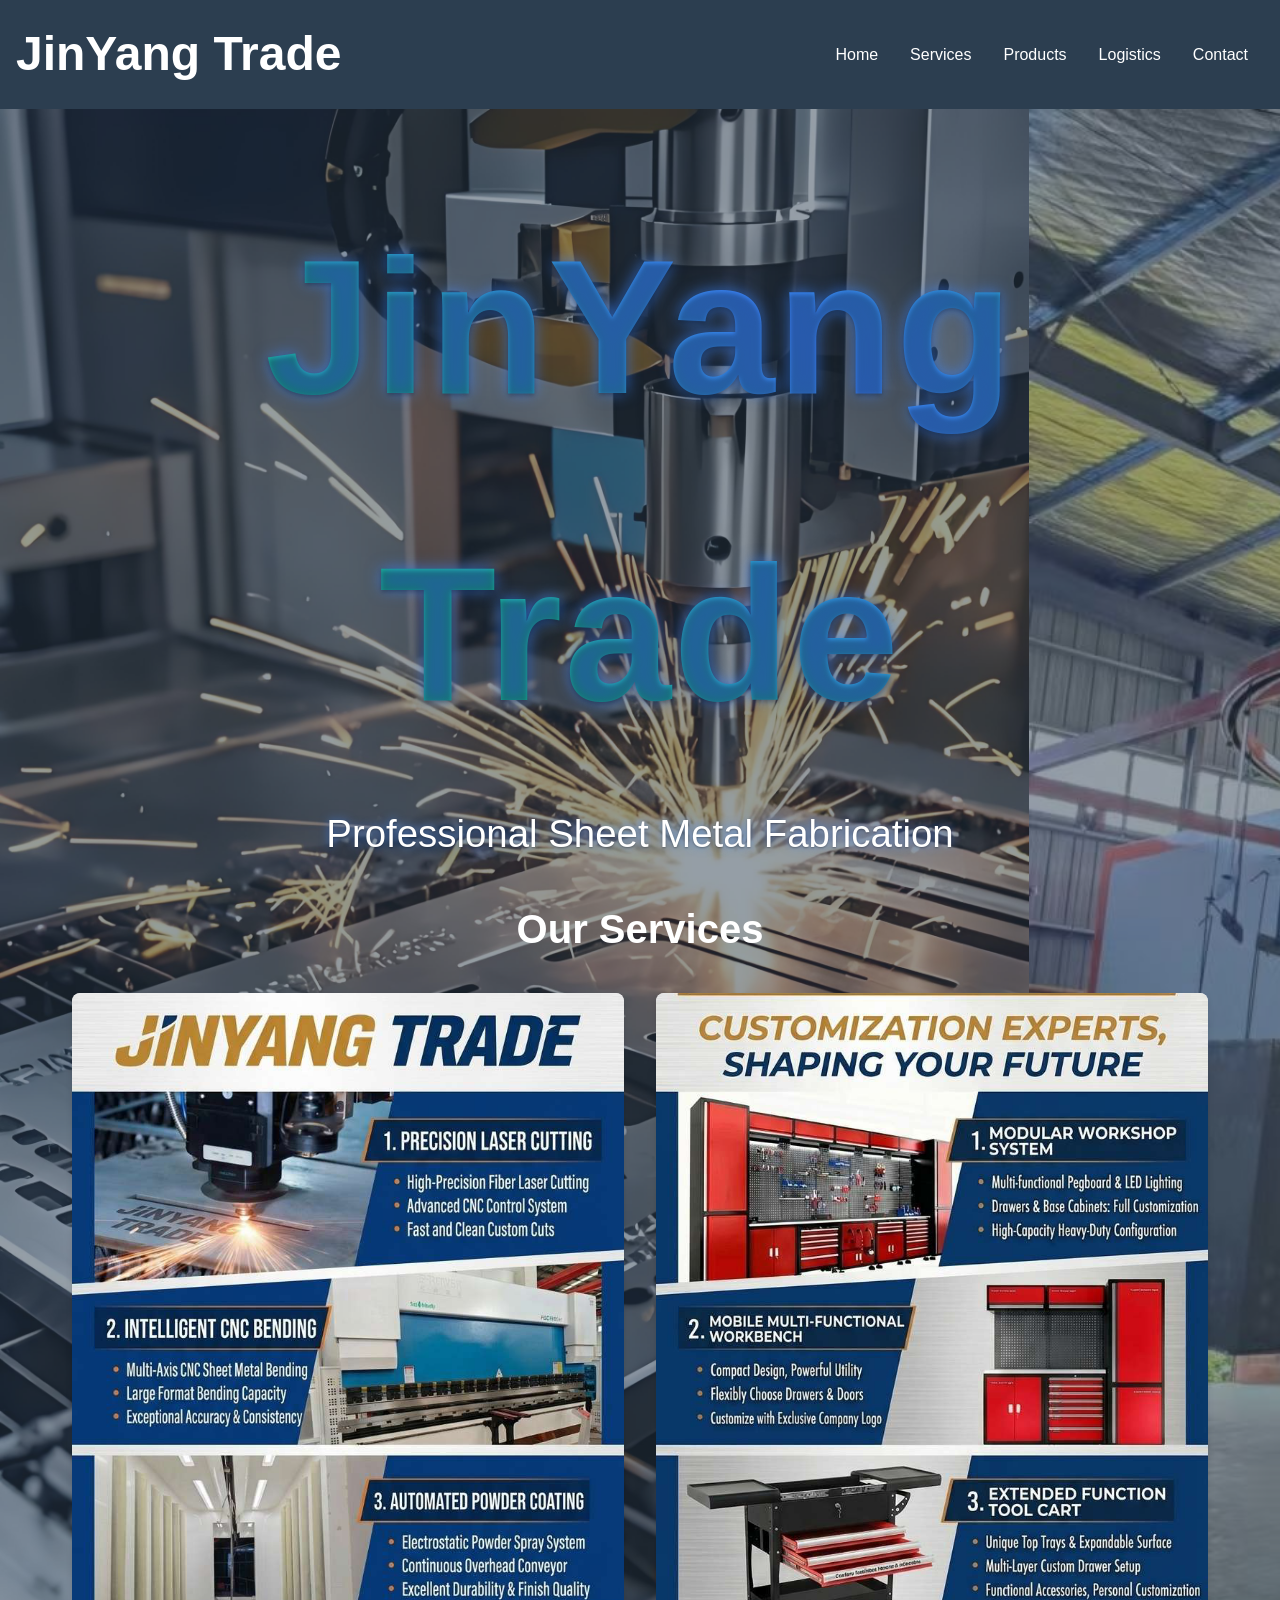
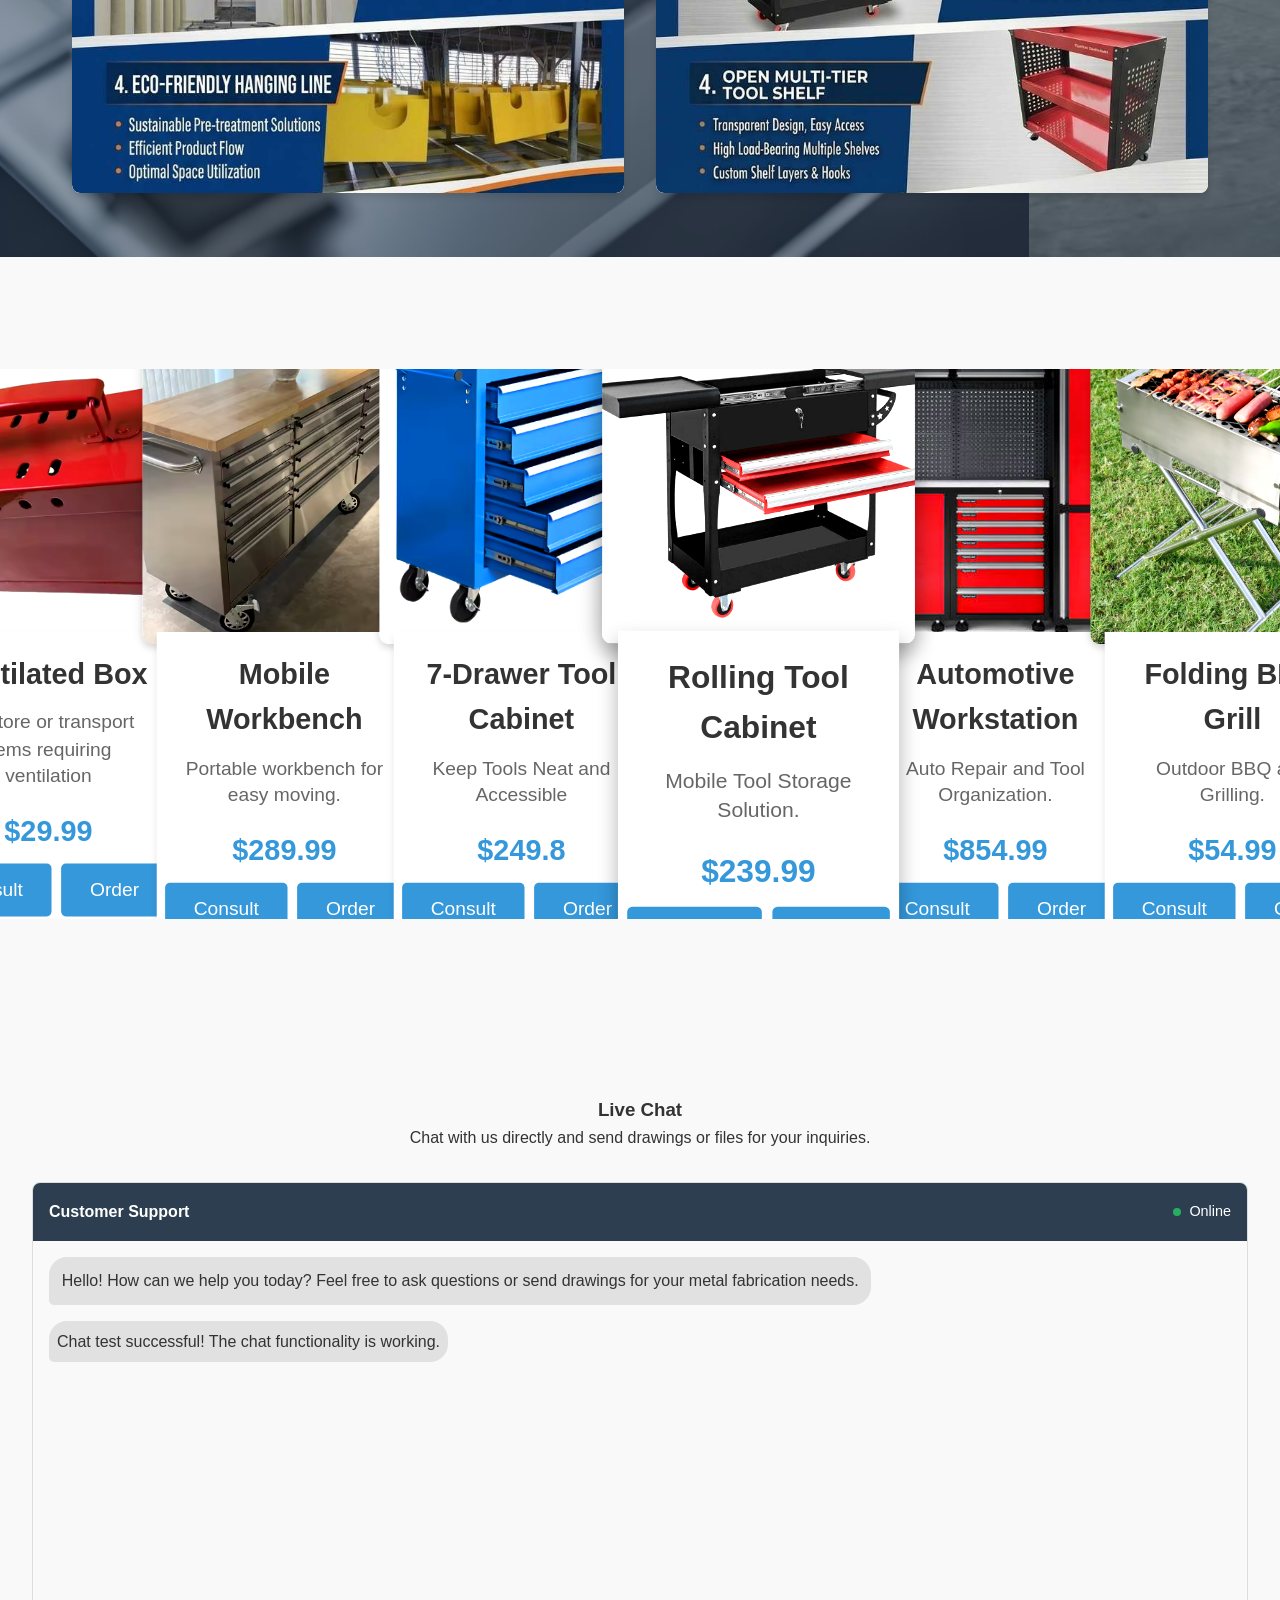
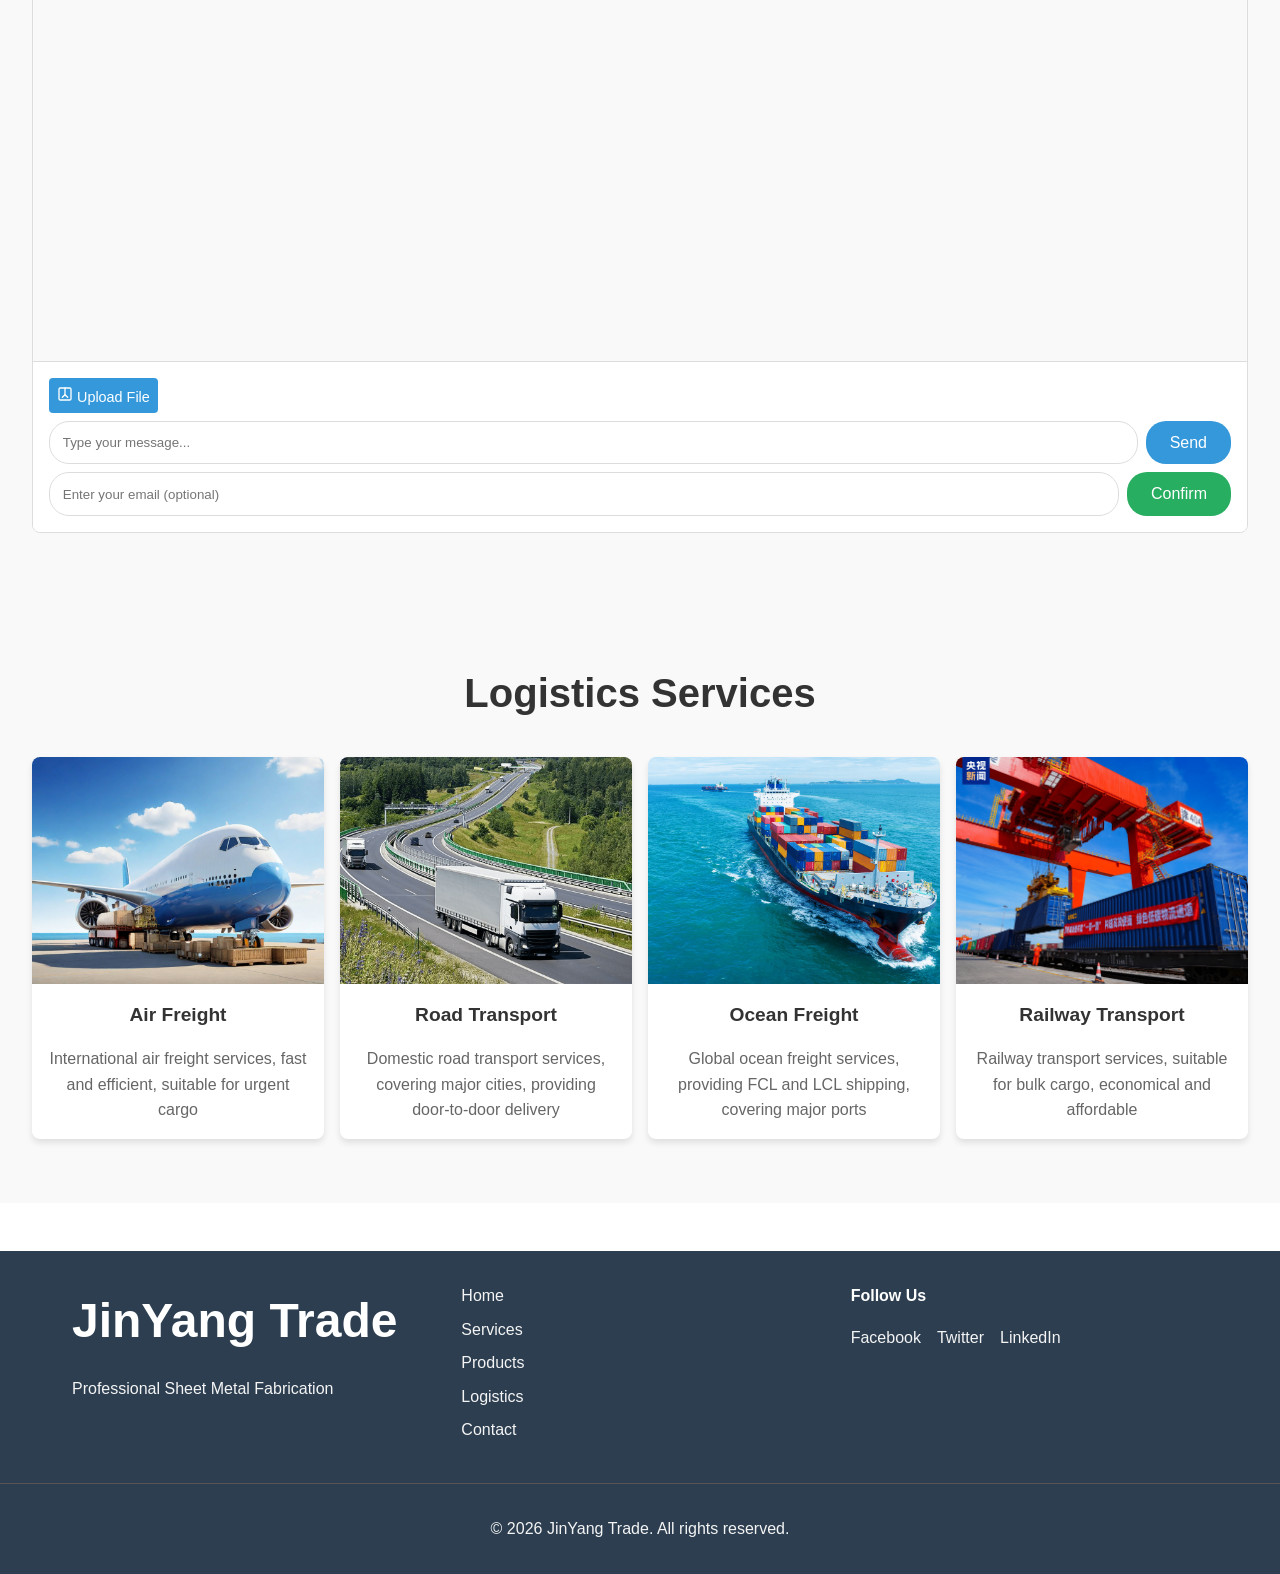
<file: index.html>
<!DOCTYPE html>
<html lang="en">
<head>
  <meta charset="UTF-8">
  <meta name="viewport" content="width=device-width, initial-scale=1.0">
  <title>JinYang Trade</title>
  <link rel="stylesheet" href="style.css">
  <script>
    // Product purchase functionality (global scope)
    function openOrderModal() {
      document.getElementById('order-modal').style.display = 'block';
    }

    function closeOrderModal() {
      document.getElementById('order-modal').style.display = 'none';
    }

    function submitOrder() {
      // Get form values
      const name = document.getElementById('name').value;
      const email = document.getElementById('email').value;
      const phone = document.getElementById('phone').value;
      const address = document.getElementById('address').value;
      const city = document.getElementById('city').value;
      const zip = document.getElementById('zip').value;
      const country = document.getElementById('country').value;

      // Validate form
      if (!name || !email || !phone || !address || !city || !zip || !country) {
        alert('Please fill in all required fields');
        return;
      }

      // Simulate order submission
      alert('Order submitted successfully! We will contact you shortly.');
      closeOrderModal();
      document.getElementById('order-form').reset();
    }

    // Consult functionality
    function consultProduct(productName) {
      // Scroll to live chat section
      document.getElementById('live-chat').scrollIntoView({ behavior: 'smooth' });
      
      // Set product name in chat input
      const chatInput = document.getElementById('chat-input');
      if (chatInput) {
        chatInput.value = `I would like to consult about ${productName}`;
        chatInput.focus();
        
        // Auto send message after a short delay
        setTimeout(() => {
          sendMessage();
        }, 500);
      }
    }

    document.addEventListener('DOMContentLoaded', function() {
      const burger = document.querySelector('.burger');
      const nav = document.querySelector('.nav-links');
      const navLinks = document.querySelectorAll('.nav-links li');

      burger.addEventListener('click', function() {
        // Toggle Nav
        nav.classList.toggle('nav-active');

        // Animate Links
        navLinks.forEach((link, index) => {
          if (link.style.animation) {
            link.style.animation = '';
          } else {
            link.style.animation = `navLinkFade 0.5s ease forwards ${index / 7 + 0.3}s`;
          }
        });

        // Burger Animation
        burger.classList.toggle('toggle');
      });



      // Product Carousel
      const carousel = document.querySelector('.carousel');
      const carouselItems = document.querySelectorAll('.carousel-item');
      const prevBtn = document.querySelector('.carousel-btn.prev');
      const nextBtn = document.querySelector('.carousel-btn.next');
      let currentIndex = 5; // Start from the middle item
      const itemCount = carouselItems.length;

      // Duplicate items for seamless loop
      for (let i = 0; i < 5; i++) {
        const firstItem = carouselItems[i].cloneNode(true);
        carousel.appendChild(firstItem);
        const lastItem = carouselItems[itemCount - 1 - i].cloneNode(true);
        carousel.insertBefore(lastItem, carousel.firstChild);
      }

      // Update carousel items after duplication
      const updatedCarouselItems = document.querySelectorAll('.carousel-item');
      let updatedCurrentIndex = currentIndex + 5; // Adjust index for duplicated items

      function updateCarousel() {
        const itemWidth = 10; // 10% width per item for 10 items visible at once
        carousel.style.transform = `translateX(-${(updatedCurrentIndex - 5) * itemWidth}%)`;
        
        // Update active class
        updatedCarouselItems.forEach((item, index) => {
          if (index === updatedCurrentIndex) {
            item.classList.add('active');
          } else {
            item.classList.remove('active');
          }
        });
      }

      function nextItem() {
        updatedCurrentIndex++;
        
        // Reset to the start of original items for seamless loop
        if (updatedCurrentIndex === itemCount + 5) {
          updatedCurrentIndex = 5;
          carousel.style.transition = 'none';
          updateCarousel();
          setTimeout(() => {
            carousel.style.transition = 'transform 0.5s ease';
          }, 10);
        }
        
        updateCarousel();
      }

      function prevItem() {
        updatedCurrentIndex--;
        
        // Reset to the end of original items for seamless loop
        if (updatedCurrentIndex === 4) {
          updatedCurrentIndex = itemCount + 4;
          carousel.style.transition = 'none';
          updateCarousel();
          setTimeout(() => {
            carousel.style.transition = 'transform 0.5s ease';
          }, 10);
        }
        
        updateCarousel();
      }

      prevBtn.addEventListener('click', prevItem);
      nextBtn.addEventListener('click', nextItem);

      // Auto rotate
      setInterval(nextItem, 3000); // Rotate every 3 seconds

      // Initialize carousel
      updateCarousel();

      // Calculate estimated price
      function updatePrice() {
        // Only update price if elements exist
        const productTypeEl = document.getElementById('product-type');
        const quantityEl = document.getElementById('quantity');
        const priceInfoEl = document.querySelector('.price-info .price');
        
        if (productTypeEl && quantityEl && priceInfoEl) {
          const productType = productTypeEl.value;
          const quantity = parseInt(quantityEl.value);
          let pricePerKg = 0;

          // Set price based on product type
          switch(productType) {
            case 'stainless-steel':
              pricePerKg = 15.99;
              break;
            case 'carbon-steel':
              pricePerKg = 8.49;
              break;
            case 'aluminum':
              pricePerKg = 12.75;
              break;
          }

          const totalPrice = (pricePerKg * quantity).toFixed(2);
          priceInfoEl.textContent = `$${totalPrice}`;
        }
      }

      // Update price when product type or quantity changes if elements exist
      const productTypeEl = document.getElementById('product-type');
      const quantityEl = document.getElementById('quantity');
      if (productTypeEl) productTypeEl.addEventListener('change', updatePrice);
      if (quantityEl) quantityEl.addEventListener('input', updatePrice);

      // Initialize price
      updatePrice();

      // End of other functionality
    });
  </script>
  
  <!-- Chat functionality script -->
  <script>
    // Simple chat functionality
    function sendMessage() {
      console.log('sendMessage called');
      var chatInput = document.getElementById('chat-input');
      var emailInput = document.getElementById('email-input');
      var chatMessages = document.getElementById('chat-messages');
      
      console.log('Elements found:', { chatInput, emailInput, chatMessages });
      
      if (!chatInput || !chatMessages) {
        console.error('Missing required elements');
        return;
      }
      
      var message = chatInput.value.trim();
      var email = emailInput ? emailInput.value.trim() : '';
      
      console.log('Message:', message, 'Email:', email);
      
      if (message) {
        // Add user message
        var userMessage = message;
        if (email) {
          userMessage += '\n(Email: ' + email + ')';
        }
        
        // Create message element
        var messageDiv = document.createElement('div');
        messageDiv.style.marginBottom = '10px';
        messageDiv.style.maxWidth = '80%';
        messageDiv.style.padding = '8px';
        messageDiv.style.borderRadius = '18px 18px 5px 18px';
        messageDiv.style.alignSelf = 'flex-end';
        messageDiv.style.backgroundColor = '#3498db';
        messageDiv.style.color = 'white';
        messageDiv.innerHTML = '<p>' + userMessage + '</p>';
        chatMessages.appendChild(messageDiv);
        chatMessages.scrollTop = chatMessages.scrollHeight;
        
        // Clear input
        chatInput.value = '';

        // Simulate bot response
        setTimeout(function() {
          var botResponses = [
            'Thank you for your message! How can we help you today?',
            'We appreciate your interest in JinYang Trade. What product or service are you interested in?',
            'Our team is ready to assist you. Please provide more details about your request.',
            'Thank you for contacting us. We will get back to you shortly.',
            'Is there anything specific you would like to know about our metal fabrication services?'
          ];
          var randomResponse = botResponses[Math.floor(Math.random() * botResponses.length)];
          
          // Create bot message element
          var botMessageDiv = document.createElement('div');
          botMessageDiv.style.marginBottom = '10px';
          botMessageDiv.style.maxWidth = '80%';
          botMessageDiv.style.padding = '8px';
          botMessageDiv.style.borderRadius = '18px 18px 18px 5px';
          botMessageDiv.style.alignSelf = 'flex-start';
          botMessageDiv.style.backgroundColor = '#e1e1e1';
          botMessageDiv.style.color = '#333';
          botMessageDiv.innerHTML = '<p>' + randomResponse + '</p>';
          chatMessages.appendChild(botMessageDiv);
          chatMessages.scrollTop = chatMessages.scrollHeight;
        }, 1000);
      }
    }

    function handleFileUpload() {
      console.log('handleFileUpload called');
      var fileUpload = document.getElementById('file-upload');
      var fileName = document.getElementById('file-name');
      var chatMessages = document.getElementById('chat-messages');
      
      console.log('File upload elements:', { fileUpload, fileName, chatMessages });
      
      if (fileUpload && fileUpload.files.length > 0) {
        var file = fileUpload.files[0];
        if (fileName) {
          fileName.textContent = 'Selected: ' + file.name;
        }
        
        // Simulate file upload and add to chat
        setTimeout(function() {
          if (chatMessages) {
            // Create file upload message
            var fileMessageDiv = document.createElement('div');
            fileMessageDiv.style.marginBottom = '10px';
            fileMessageDiv.style.maxWidth = '80%';
            fileMessageDiv.style.padding = '8px';
            fileMessageDiv.style.borderRadius = '18px 18px 5px 18px';
            fileMessageDiv.style.alignSelf = 'flex-end';
            fileMessageDiv.style.backgroundColor = '#3498db';
            fileMessageDiv.style.color = 'white';
            fileMessageDiv.innerHTML = '<p>File uploaded: ' + file.name + '</p>';
            chatMessages.appendChild(fileMessageDiv);
            chatMessages.scrollTop = chatMessages.scrollHeight;
          }
          
          if (fileName) {
            fileName.textContent = '';
          }
          fileUpload.value = '';
          
          // Simulate bot response
          setTimeout(function() {
            if (chatMessages) {
              var botMessageDiv = document.createElement('div');
              botMessageDiv.style.marginBottom = '10px';
              botMessageDiv.style.maxWidth = '80%';
              botMessageDiv.style.padding = '8px';
              botMessageDiv.style.borderRadius = '18px 18px 18px 5px';
              botMessageDiv.style.alignSelf = 'flex-start';
              botMessageDiv.style.backgroundColor = '#e1e1e1';
              botMessageDiv.style.color = '#333';
              botMessageDiv.innerHTML = '<p>Thank you for uploading the file. Our team will review it and get back to you soon.</p>';
              chatMessages.appendChild(botMessageDiv);
              chatMessages.scrollTop = chatMessages.scrollHeight;
            }
          }, 1000);
        }, 500);
      }
    }

    // Test function to verify chat is working
    function testChat() {
      console.log('Test chat function called');
      var chatMessages = document.getElementById('chat-messages');
      if (chatMessages) {
        var testMessage = document.createElement('div');
        testMessage.style.marginBottom = '10px';
        testMessage.style.maxWidth = '80%';
        testMessage.style.padding = '8px';
        testMessage.style.borderRadius = '18px 18px 18px 5px';
        testMessage.style.alignSelf = 'flex-start';
        testMessage.style.backgroundColor = '#e1e1e1';
        testMessage.style.color = '#333';
        testMessage.innerHTML = '<p>Chat test successful! The chat functionality is working.</p>';
        chatMessages.appendChild(testMessage);
        chatMessages.scrollTop = chatMessages.scrollHeight;
      }
    }

    // Call test function when page loads
    window.onload = function() {
      testChat();
    };
  </script>
</head>
<body>

<nav>
  <div class="logo">JinYang Trade</div>
  <ul class="nav-links">
    <li><a href="#home">Home</a></li>
    <li><a href="#services">Services</a></li>
    <li><a href="#products">Products</a></li>
    <li><a href="#about">Logistics</a></li>
    <li><a href="#contact">Contact</a></li>
  </ul>
  <div class="burger">
    <div class="line1"></div>
    <div class="line2"></div>
    <div class="line3"></div>
  </div>
</nav>

<header id="home">
  <div class="header-background">
    <img src="images/5.jpeg" alt="Background 1">
    <img src="images/6.jpeg" alt="Background 2">
    <img src="images/7.jpeg" alt="Background 3">
  </div>
  <h1>JinYang Trade</h1>
  <p>Professional Sheet Metal Fabrication</p>
  
  <section id="services" class="services-overlay">
    <h2>Our Services</h2>
    <div class="services-container">
      <div class="service-card">
        <img src="images/19.png" alt="Mass Products">
      </div>
      <div class="service-card">
        <img src="images/20.png" alt="Custom Services">
      </div>
    </div>
  </section>
</header>

<section id="products" style="padding: 4rem 2rem; background-color: #f9f9f9; max-width: 1400px; margin: 0 auto; width: 100%;">
  <div style="padding: 0 1rem; background-color: #f9f9f9; display: flex; flex-direction: column;">
    <div class="carousel-container" style="flex: 1;">
      <div class="carousel-wrapper">
        <div class="carousel">
          <!-- All product items -->
          <div class="carousel-item">
            <img src="images/8.png" alt="Product 8">
            <div class="carousel-item-content">
              <h3>Storage Chest</h3>
              <p>To store and protect tools and equipment</p>
              <div class="product-price">
                <span class="price">$59.94</span>
              </div>
              <div style="display: flex; gap: 0.5rem; justify-content: center;">
                <button class="btn purchase-btn" onclick="consultProduct('Storage Chest')" style="flex: 1;">Consult</button>
                <button class="btn purchase-btn" onclick="openOrderModal()" style="flex: 1;">Order</button>
              </div>
            </div>
          </div>
          <div class="carousel-item">
            <img src="images/9.png" alt="Product 9">
            <div class="carousel-item-content">
              <h3>Tool Case</h3>
              <p>To organize and carry various hand tools</p>
              <div class="product-price">
                <span class="price">$28.84</span>
              </div>
              <div style="display: flex; gap: 0.5rem; justify-content: center;">
                <button class="btn purchase-btn" onclick="consultProduct('Tool Case')" style="flex: 1;">Consult</button>
                <button class="btn purchase-btn" onclick="openOrderModal()" style="flex: 1;">Order</button>
              </div>
            </div>
          </div>
          <div class="carousel-item">
            <img src="images/10.png" alt="Product 10">
            <div class="carousel-item-content">
              <h3>Ventilated Box</h3>
              <p>To store or transport items requiring ventilation</p>
              <div class="product-price">
                <span class="price">$29.99</span>
              </div>
              <div style="display: flex; gap: 0.5rem; justify-content: center;">
                <button class="btn purchase-btn" onclick="consultProduct('Ventilated Box')" style="flex: 1;">Consult</button>
                <button class="btn purchase-btn" onclick="openOrderModal()" style="flex: 1;">Order</button>
              </div>
            </div>
          </div>
          <div class="carousel-item">
            <img src="images/11.png" alt="Product 11">
            <div class="carousel-item-content">
              <h3>Mobile Workbench</h3>
              <p>Portable workbench for easy moving.</p>
              <div class="product-price">
                <span class="price">$289.99</span>
              </div>
              <div style="display: flex; gap: 0.5rem; justify-content: center;">
                <button class="btn purchase-btn" onclick="consultProduct('Mobile Workbench')" style="flex: 1;">Consult</button>
                <button class="btn purchase-btn" onclick="openOrderModal()" style="flex: 1;">Order</button>
              </div>
            </div>
          </div>
          <div class="carousel-item">
            <img src="images/12.png" alt="Product 12">
            <div class="carousel-item-content">
              <h3>7-Drawer Tool Cabinet</h3>
              <p>Keep Tools Neat and Accessible</p>
              <div class="product-price">
                <span class="price">$249.8</span>
              </div>
              <div style="display: flex; gap: 0.5rem; justify-content: center;">
                <button class="btn purchase-btn" onclick="consultProduct('7-Drawer Tool Cabinet')" style="flex: 1;">Consult</button>
                <button class="btn purchase-btn" onclick="openOrderModal()" style="flex: 1;">Order</button>
              </div>
            </div>
          </div>
          <div class="carousel-item">
            <img src="images/13.png" alt="Product 13">
            <div class="carousel-item-content">
              <h3>Rolling Tool Cabinet</h3>
              <p>Mobile Tool Storage Solution.</p>
              <div class="product-price">
                <span class="price">$239.99</span>
              </div>
              <div style="display: flex; gap: 0.5rem; justify-content: center;">
                <button class="btn purchase-btn" onclick="consultProduct('Rolling Tool Cabinet')" style="flex: 1;">Consult</button>
                <button class="btn purchase-btn" onclick="openOrderModal()" style="flex: 1;">Order</button>
              </div>
            </div>
          </div>
          <div class="carousel-item">
            <img src="images/14.png" alt="Product 14">
            <div class="carousel-item-content">
              <h3>Automotive Workstation</h3>
              <p>Auto Repair and Tool Organization.</p>
              <div class="product-price">
                <span class="price">$854.99</span>
              </div>
              <div style="display: flex; gap: 0.5rem; justify-content: center;">
                <button class="btn purchase-btn" onclick="consultProduct('Automotive Workstation')" style="flex: 1;">Consult</button>
                <button class="btn purchase-btn" onclick="openOrderModal()" style="flex: 1;">Order</button>
              </div>
            </div>
          </div>
          <div class="carousel-item">
            <img src="images/15.png" alt="Product 15">
            <div class="carousel-item-content">
              <h3>Folding BBQ Grill</h3>
              <p>Outdoor BBQ and Grilling.</p>
              <div class="product-price">
                <span class="price">$54.99</span>
              </div>
              <div style="display: flex; gap: 0.5rem; justify-content: center;">
                <button class="btn purchase-btn" onclick="consultProduct('Folding BBQ Grill')" style="flex: 1;">Consult</button>
                <button class="btn purchase-btn" onclick="openOrderModal()" style="flex: 1;">Order</button>
              </div>
            </div>
          </div>
          <div class="carousel-item">
            <img src="images/16.png" alt="Product 16">
            <div class="carousel-item-content">
              <h3>Freestanding Plant Stand</h3>
              <p>Display Indoor Plants Beautifully.</p>
              <div class="product-price">
                <span class="price">$26.99</span>
              </div>
              <div style="display: flex; gap: 0.5rem; justify-content: center;">
                <button class="btn purchase-btn" onclick="consultProduct('Freestanding Plant Stand')" style="flex: 1;">Consult</button>
                <button class="btn purchase-btn" onclick="openOrderModal()" style="flex: 1;">Order</button>
              </div>
            </div>
          </div>
          <div class="carousel-item">
            <img src="images/17.png" alt="Product 17">
            <div class="carousel-item-content">
              <h3>Stainless Steel Planter Box</h3>
              <p>Elegant Outdoor Plant Display.</p>
              <div class="product-price">
                <span class="price">$67.84</span>
              </div>
              <div style="display: flex; gap: 0.5rem; justify-content: center;">
                <button class="btn purchase-btn" onclick="consultProduct('Stainless Steel Planter Box')" style="flex: 1;">Consult</button>
                <button class="btn purchase-btn" onclick="openOrderModal()" style="flex: 1;">Order</button>
              </div>
            </div>
          </div>
          <div class="carousel-item">
            <img src="images/18.png" alt="Product 18">
            <div class="carousel-item-content">
              <h3>Suggestion Box</h3>
              <p>Collect Customer Feedback.</p>
              <div class="product-price">
                <span class="price">$9.42</span>
              </div>
              <div style="display: flex; gap: 0.5rem; justify-content: center;">
                <button class="btn purchase-btn" onclick="consultProduct('Suggestion Box')" style="flex: 1;">Consult</button>
                <button class="btn purchase-btn" onclick="openOrderModal()" style="flex: 1;">Order</button>
              </div>
            </div>
          </div>
        </div>
      </div>
      <button class="carousel-btn prev">‹</button>
      <button class="carousel-btn next">›</button>
    </div>
  </div>

</section>

<!-- Live Chat Section -->
<section id="live-chat" style="padding: 4rem 2rem; background-color: #f9f9f9; max-width: 1400px; margin: 0 auto; width: 100%;">
  <h3>Live Chat</h3>
  <p>Chat with us directly and send drawings or files for your inquiries.</p>
  <div class="live-chat-container" style="margin-top: 2rem; border: 1px solid #ddd; border-radius: 8px; overflow: hidden; display: block; position: relative; width: 100%; max-height: none;">
    <div class="live-chat-header" style="background-color: #2c3e50; color: white; padding: 1rem; display: flex; justify-content: space-between; align-items: center;">
      <h4>Customer Support</h4>
      <span class="status" style="display: flex; align-items: center; font-size: 0.9rem;">
        <span class="status-indicator" style="width: 8px; height: 8px; background-color: #27ae60; border-radius: 50%; margin-right: 8px;"></span>
        Online
      </span>
    </div>
    <div class="live-chat-messages" id="chat-messages" style="height: 720px; overflow-y: auto; padding: 1rem; background-color: #f9f9f9; display: flex; flex-direction: column;">
      <div class="message bot-message" style="margin-bottom: 1rem; max-width: 80%; padding: 0.8rem; background-color: #e1e1e1; border-radius: 18px 18px 18px 5px; align-self: flex-start;">
        <p>Hello! How can we help you today? Feel free to ask questions or send drawings for your metal fabrication needs.</p>
      </div>
    </div>
    <div class="live-chat-input-area" style="padding: 1rem; background-color: white; border-top: 1px solid #ddd;">
      <div style="display: flex; align-items: center; gap: 0.5rem; margin-bottom: 0.5rem;">
        <button class="btn" id="file-upload-btn" onclick="document.getElementById('file-upload').click()" style="padding: 0.5rem; font-size: 0.9rem; background-color: #3498db; color: white; border: none; border-radius: 4px; cursor: pointer;">
          <svg width="16" height="16" viewBox="0 0 24 24" fill="none" xmlns="http://www.w3.org/2000/svg">
            <path d="M19 3H5C3.9 3 3 3.9 3 5V19C3 20.1 3.9 21 5 21H19C20.1 21 21 20.1 21 19V5C21 3.9 20.1 3 19 3Z" stroke="white" stroke-width="2" stroke-linecap="round" stroke-linejoin="round"/>
            <path d="M8 17L12 13L16 17" stroke="white" stroke-width="2" stroke-linecap="round" stroke-linejoin="round"/>
            <path d="M12 13V3" stroke="white" stroke-width="2" stroke-linecap="round" stroke-linejoin="round"/>
          </svg>
          Upload File
        </button>
        <input type="file" id="file-upload" accept=".jpg,.jpeg,.png,.pdf,.dwg,.dxf" onchange="handleFileUpload()" style="display: none;">
        <span id="file-name" style="font-size: 0.9rem; color: #666;"></span>
      </div>
      <div style="display: flex; gap: 0.5rem; margin-bottom: 0.5rem;">
        <input type="text" id="chat-input" placeholder="Type your message..." style="flex: 1; padding: 0.8rem; border: 1px solid #ddd; border-radius: 20px;" onkeypress="if(event.key === 'Enter') { sendMessage(); }">
        <button class="btn" id="send-btn" onclick="sendMessage()" style="padding: 0.8rem 1.5rem; background-color: #3498db; color: white; border: none; border-radius: 20px; cursor: pointer;">Send</button>
      </div>
      <div style="display: flex; gap: 0.5rem;">
        <input type="email" id="email-input" placeholder="Enter your email (optional)" style="flex: 1; padding: 0.8rem; border: 1px solid #ddd; border-radius: 20px;">
        <button class="btn" id="confirm-email-btn" style="padding: 0.8rem 1.5rem; background-color: #27ae60; color: white; border: none; border-radius: 20px; cursor: pointer;">Confirm</button>
      </div>
    </div>
  </div>
</section>

<!-- Order Modal -->
<div id="order-modal" class="modal">
  <div class="modal-content">
    <span class="close" onclick="closeOrderModal()">&times;</span>
    <h3>Order Information</h3>
    <form id="order-form">
      <div class="form-group">
        <label for="name">Full Name:</label>
        <input type="text" id="name" required>
      </div>
      <div class="form-group">
        <label for="email">Email:</label>
        <input type="email" id="email" required>
      </div>
      <div class="form-group">
        <label for="phone">Phone:</label>
        <input type="tel" id="phone" required>
      </div>
      <div class="form-group">
        <label for="address">Address:</label>
        <textarea id="address" rows="3" required></textarea>
      </div>
      <div class="form-group">
        <label for="city">City:</label>
        <input type="text" id="city" required>
      </div>
      <div class="form-group">
        <label for="zip">ZIP Code:</label>
        <input type="text" id="zip" required>
      </div>
      <div class="form-group">
        <label for="country">Country:</label>
        <select id="country" required>
          <option value="">Select Country</option>
          <option value="china">China</option>
          <option value="usa">United States</option>
          <option value="canada">Canada</option>
          <option value="uk">United Kingdom</option>
          <option value="australia">Australia</option>
        </select>
      </div>
      <button type="button" class="btn" onclick="submitOrder()">Confirm Order</button>
    </form>
  </div>
</div>

<section id="about">
  <h2>Logistics Services</h2>
  <div class="logistics-container">
    <div class="logistics-item">
      <div class="logistics-image">
        <img src="images/1.jpeg" alt="Air Freight">
      </div>
      <h3>Air Freight</h3>
      <p>International air freight services, fast and efficient, suitable for urgent cargo</p>
    </div>
    <div class="logistics-item">
      <div class="logistics-image">
        <img src="images/2.png" alt="Road Transport">
      </div>
      <h3>Road Transport</h3>
      <p>Domestic road transport services, covering major cities, providing door-to-door delivery</p>
    </div>
    <div class="logistics-item">
      <div class="logistics-image">
        <img src="images/3.jpeg" alt="Ocean Freight">
      </div>
      <h3>Ocean Freight</h3>
      <p>Global ocean freight services, providing FCL and LCL shipping, covering major ports</p>
    </div>
    <div class="logistics-item">
      <div class="logistics-image">
        <img src="images/4.png" alt="Railway Transport">
      </div>
      <h3>Railway Transport</h3>
      <p>Railway transport services, suitable for bulk cargo, economical and affordable</p>
    </div>
  </div>
</section>



<footer>
  <div class="footer-container">
    <div class="footer-info">
      <h3>JinYang Trade</h3>
      <p>Professional Sheet Metal Fabrication</p>
    </div>
    <div class="footer-links">
      <ul>
        <li><a href="#home">Home</a></li>
        <li><a href="#services">Services</a></li>
        <li><a href="#products">Products</a></li>
        <li><a href="#about">Logistics</a></li>
        <li><a href="#contact">Contact</a></li>
      </ul>
    </div>
    <div class="footer-social">
      <h4>Follow Us</h4>
      <div class="social-links">
        <a href="#">Facebook</a>
        <a href="#">Twitter</a>
        <a href="#">LinkedIn</a>
      </div>
    </div>
  </div>
  <div class="footer-bottom">
    <p>&copy; 2026 JinYang Trade. All rights reserved.</p>
  </div>
</footer>

</body>
</html>
</file>
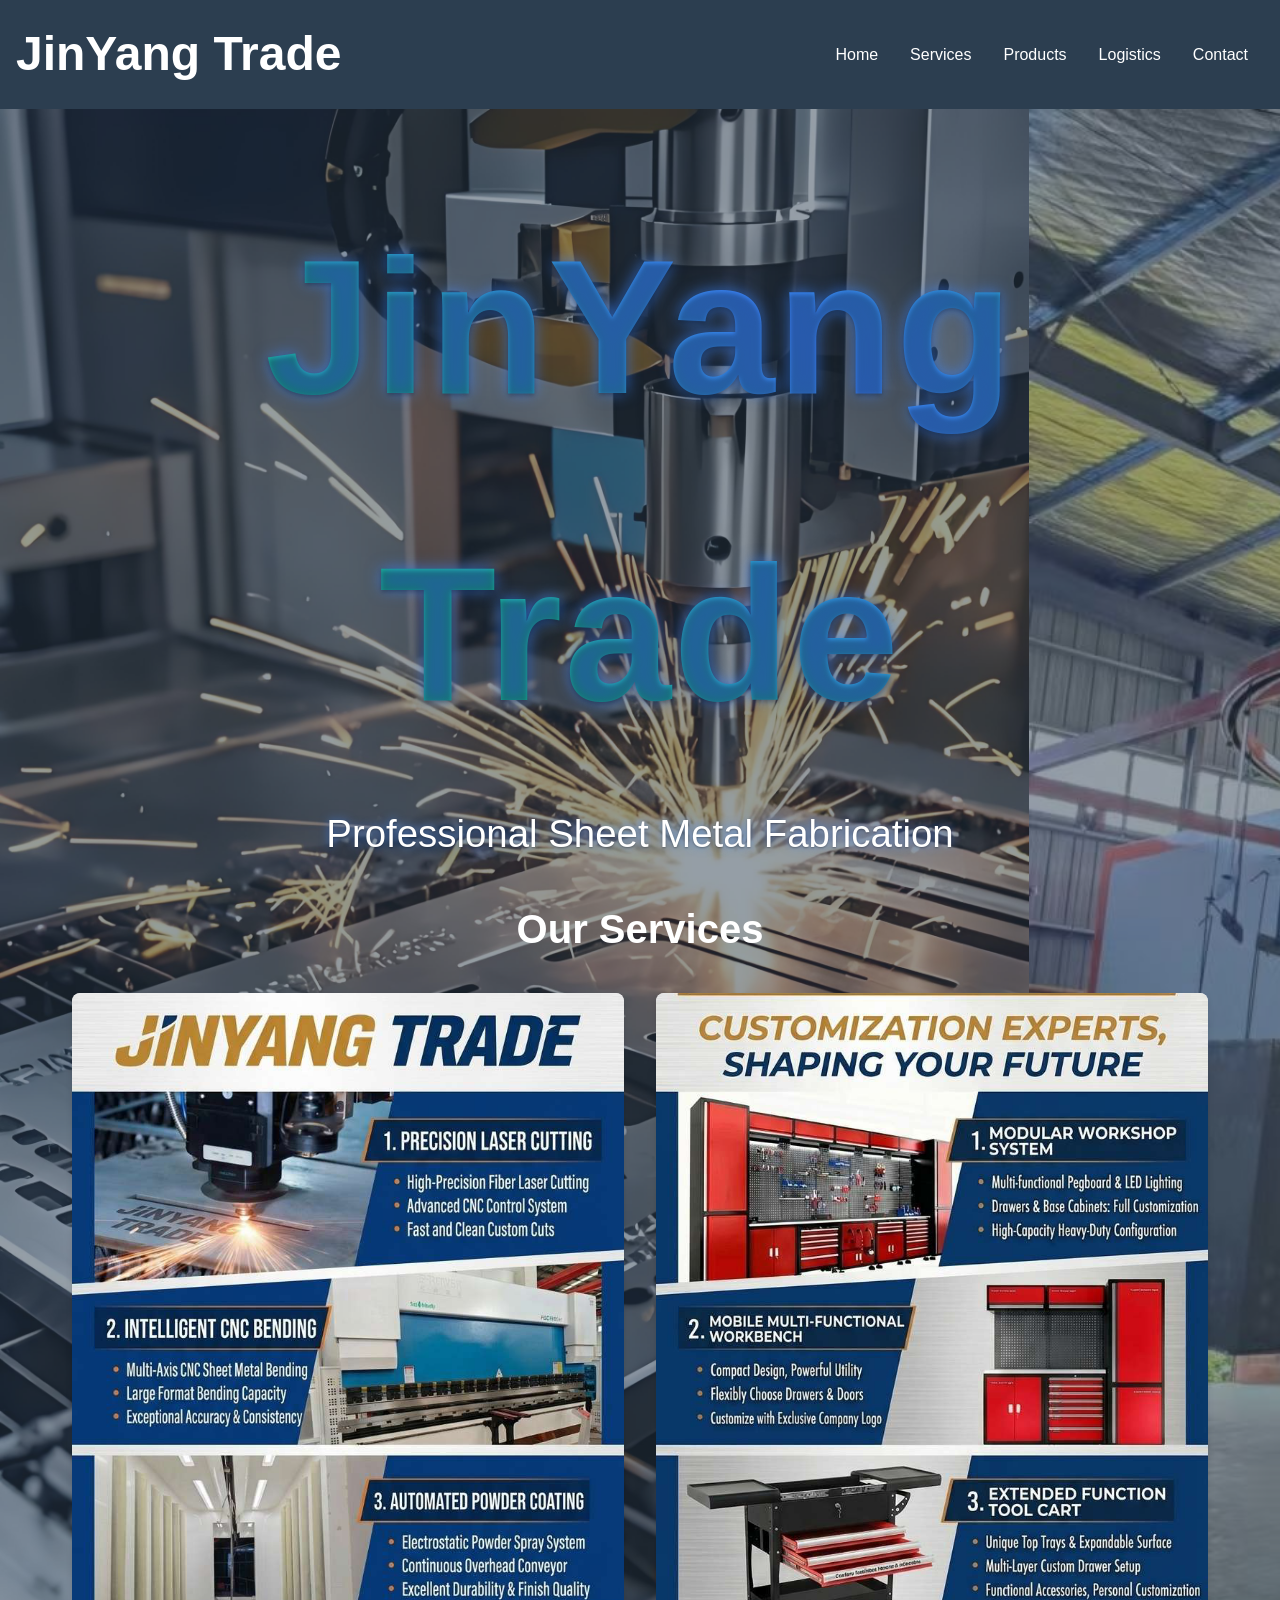
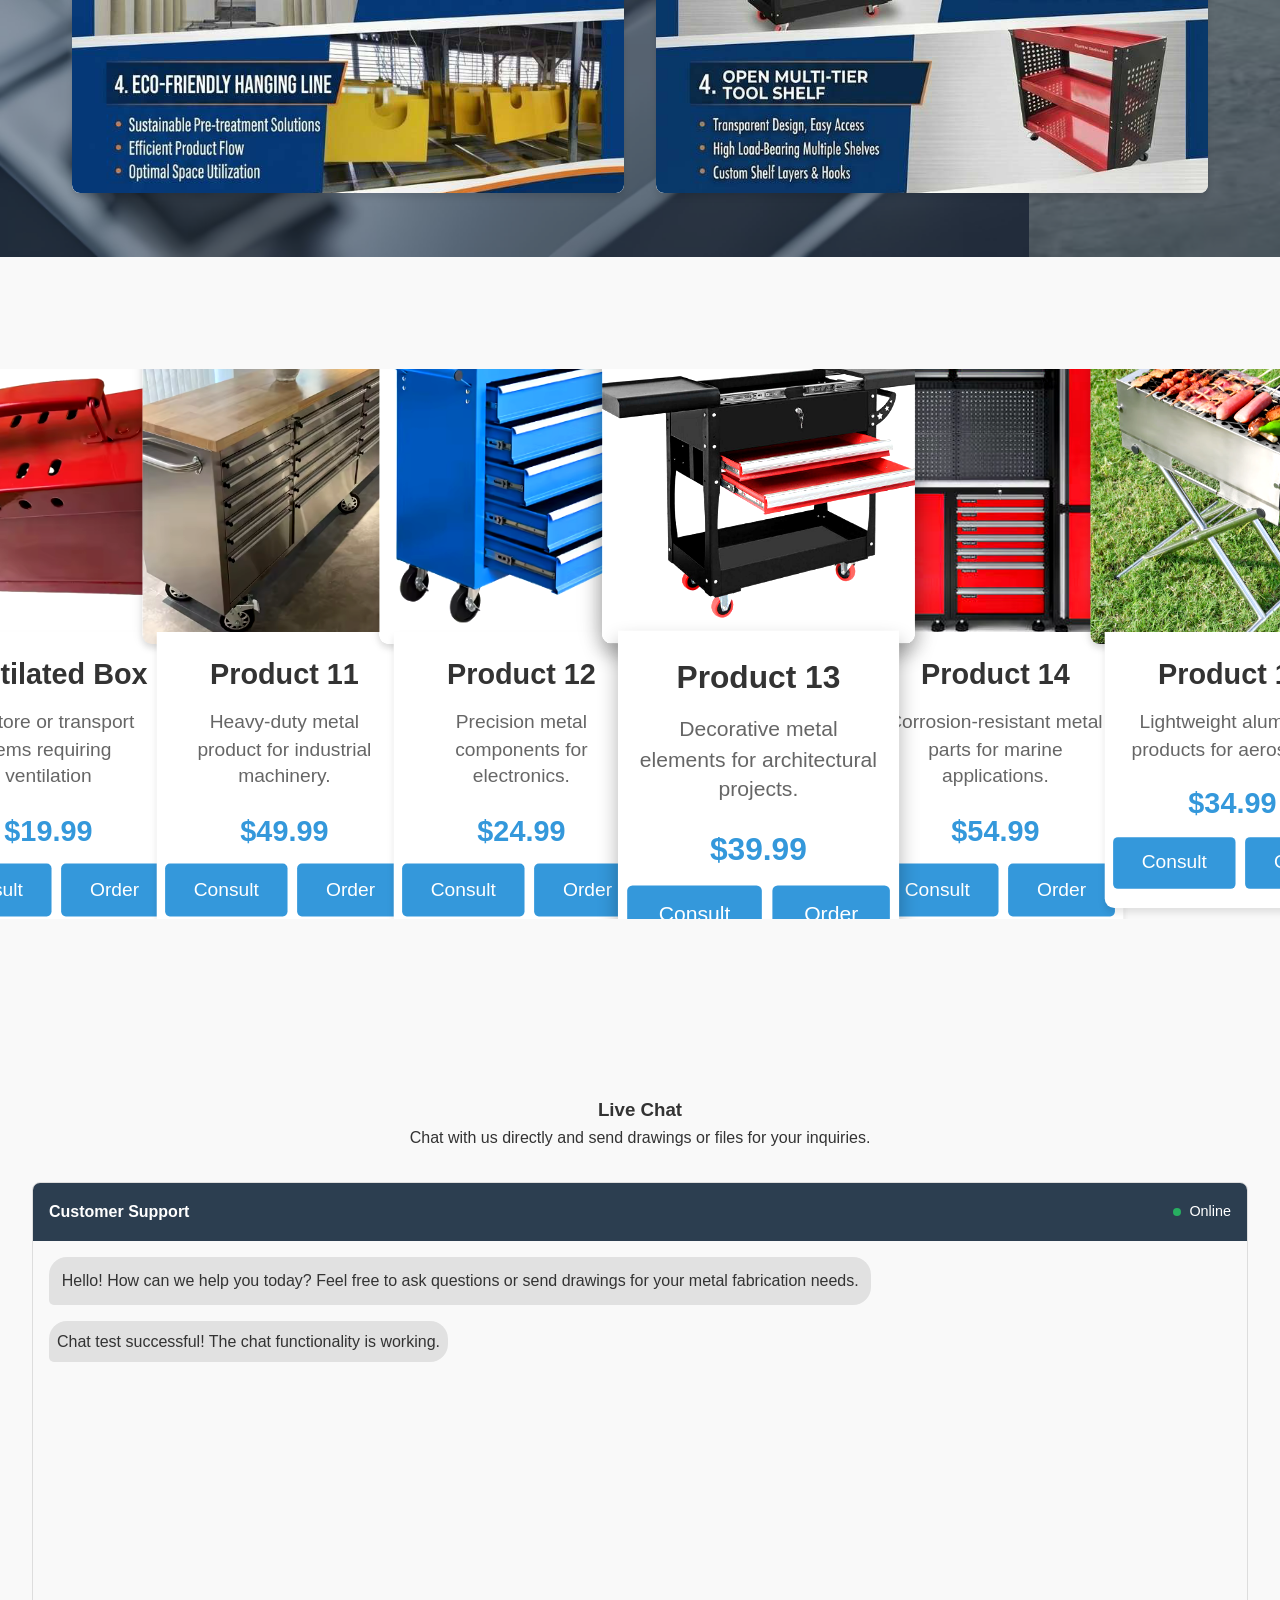
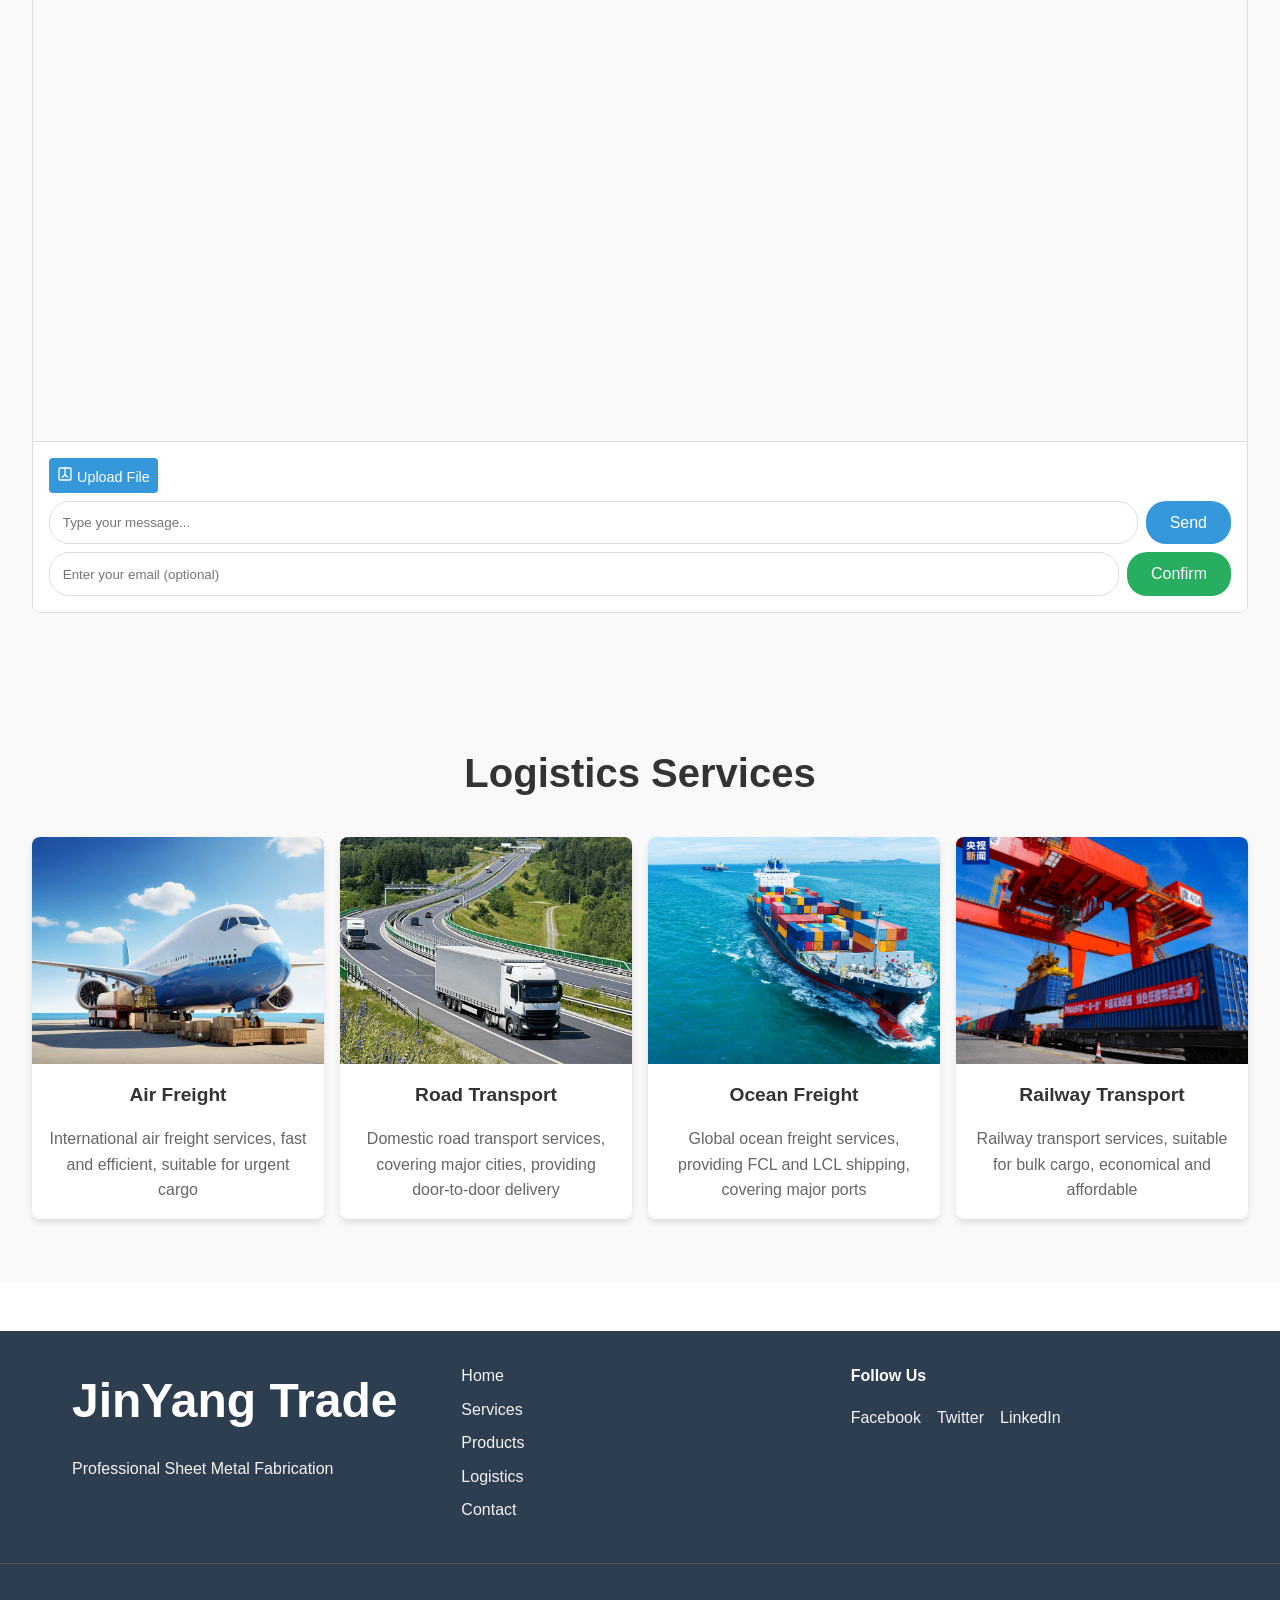
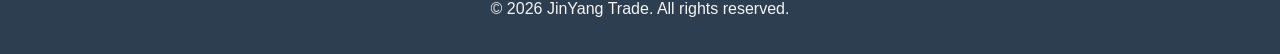
<file: JInYang-Website/index.html>
<!DOCTYPE html>
<html lang="en">
<head>
  <meta charset="UTF-8">
  <meta name="viewport" content="width=device-width, initial-scale=1.0">
  <title>JinYang Trade</title>
  <link rel="stylesheet" href="style.css">
  <script>
    document.addEventListener('DOMContentLoaded', function() {
      const burger = document.querySelector('.burger');
      const nav = document.querySelector('.nav-links');
      const navLinks = document.querySelectorAll('.nav-links li');

      burger.addEventListener('click', function() {
        // Toggle Nav
        nav.classList.toggle('nav-active');

        // Animate Links
        navLinks.forEach((link, index) => {
          if (link.style.animation) {
            link.style.animation = '';
          } else {
            link.style.animation = `navLinkFade 0.5s ease forwards ${index / 7 + 0.3}s`;
          }
        });

        // Burger Animation
        burger.classList.toggle('toggle');
      });



      // Product Carousel
      const carousel = document.querySelector('.carousel');
      const carouselItems = document.querySelectorAll('.carousel-item');
      const prevBtn = document.querySelector('.carousel-btn.prev');
      const nextBtn = document.querySelector('.carousel-btn.next');
      let currentIndex = 5; // Start from the middle item
      const itemCount = carouselItems.length;

      // Duplicate items for seamless loop
      for (let i = 0; i < 5; i++) {
        const firstItem = carouselItems[i].cloneNode(true);
        carousel.appendChild(firstItem);
        const lastItem = carouselItems[itemCount - 1 - i].cloneNode(true);
        carousel.insertBefore(lastItem, carousel.firstChild);
      }

      // Update carousel items after duplication
      const updatedCarouselItems = document.querySelectorAll('.carousel-item');
      let updatedCurrentIndex = currentIndex + 5; // Adjust index for duplicated items

      function updateCarousel() {
        const itemWidth = 10; // 10% width per item for 10 items visible at once
        carousel.style.transform = `translateX(-${(updatedCurrentIndex - 5) * itemWidth}%)`;
        
        // Update active class
        updatedCarouselItems.forEach((item, index) => {
          if (index === updatedCurrentIndex) {
            item.classList.add('active');
          } else {
            item.classList.remove('active');
          }
        });
      }

      function nextItem() {
        updatedCurrentIndex++;
        
        // Reset to the start of original items for seamless loop
        if (updatedCurrentIndex === itemCount + 5) {
          updatedCurrentIndex = 5;
          carousel.style.transition = 'none';
          updateCarousel();
          setTimeout(() => {
            carousel.style.transition = 'transform 0.5s ease';
          }, 10);
        }
        
        updateCarousel();
      }

      function prevItem() {
        updatedCurrentIndex--;
        
        // Reset to the end of original items for seamless loop
        if (updatedCurrentIndex === 4) {
          updatedCurrentIndex = itemCount + 4;
          carousel.style.transition = 'none';
          updateCarousel();
          setTimeout(() => {
            carousel.style.transition = 'transform 0.5s ease';
          }, 10);
        }
        
        updateCarousel();
      }

      prevBtn.addEventListener('click', prevItem);
      nextBtn.addEventListener('click', nextItem);

      // Auto rotate
      setInterval(nextItem, 3000); // Rotate every 3 seconds

      // Initialize carousel
      updateCarousel();

      // Product purchase functionality
      function openOrderModal() {
        document.getElementById('order-modal').style.display = 'block';
      }

      function closeOrderModal() {
        document.getElementById('order-modal').style.display = 'none';
      }

      function submitOrder() {
        // Get form values
        const name = document.getElementById('name').value;
        const email = document.getElementById('email').value;
        const phone = document.getElementById('phone').value;
        const address = document.getElementById('address').value;
        const city = document.getElementById('city').value;
        const zip = document.getElementById('zip').value;
        const country = document.getElementById('country').value;

        // Validate form
        if (!name || !email || !phone || !address || !city || !zip || !country) {
          alert('Please fill in all required fields');
          return;
        }

        // Simulate order submission
        alert('Order submitted successfully! We will contact you shortly.');
        closeOrderModal();
        document.getElementById('order-form').reset();
      }

      // Calculate estimated price
      function updatePrice() {
        const productType = document.getElementById('product-type').value;
        const quantity = parseInt(document.getElementById('quantity').value);
        let pricePerKg = 0;

        // Set price based on product type
        switch(productType) {
          case 'stainless-steel':
            pricePerKg = 15.99;
            break;
          case 'carbon-steel':
            pricePerKg = 8.49;
            break;
          case 'aluminum':
            pricePerKg = 12.75;
            break;
        }

        const totalPrice = (pricePerKg * quantity).toFixed(2);
        document.querySelector('.price-info .price').textContent = `$${totalPrice}`;
      }

      // Update price when product type or quantity changes
      document.getElementById('product-type').addEventListener('change', updatePrice);
      document.getElementById('quantity').addEventListener('input', updatePrice);

      // Initialize price
      updatePrice();

      // End of other functionality
    });
  </script>
  
  <!-- Chat functionality script -->
  <script>
    // Simple chat functionality
    function sendMessage() {
      console.log('sendMessage called');
      var chatInput = document.getElementById('chat-input');
      var emailInput = document.getElementById('email-input');
      var chatMessages = document.getElementById('chat-messages');
      
      console.log('Elements found:', { chatInput, emailInput, chatMessages });
      
      if (!chatInput || !chatMessages) {
        console.error('Missing required elements');
        return;
      }
      
      var message = chatInput.value.trim();
      var email = emailInput ? emailInput.value.trim() : '';
      
      console.log('Message:', message, 'Email:', email);
      
      if (message) {
        // Add user message
        var userMessage = message;
        if (email) {
          userMessage += '\n(Email: ' + email + ')';
        }
        
        // Create message element
        var messageDiv = document.createElement('div');
        messageDiv.style.marginBottom = '10px';
        messageDiv.style.maxWidth = '80%';
        messageDiv.style.padding = '8px';
        messageDiv.style.borderRadius = '18px 18px 5px 18px';
        messageDiv.style.alignSelf = 'flex-end';
        messageDiv.style.backgroundColor = '#3498db';
        messageDiv.style.color = 'white';
        messageDiv.innerHTML = '<p>' + userMessage + '</p>';
        chatMessages.appendChild(messageDiv);
        chatMessages.scrollTop = chatMessages.scrollHeight;
        
        // Clear input
        chatInput.value = '';

        // Simulate bot response
        setTimeout(function() {
          var botResponses = [
            'Thank you for your message! How can we help you today?',
            'We appreciate your interest in JinYang Trade. What product or service are you interested in?',
            'Our team is ready to assist you. Please provide more details about your request.',
            'Thank you for contacting us. We will get back to you shortly.',
            'Is there anything specific you would like to know about our metal fabrication services?'
          ];
          var randomResponse = botResponses[Math.floor(Math.random() * botResponses.length)];
          
          // Create bot message element
          var botMessageDiv = document.createElement('div');
          botMessageDiv.style.marginBottom = '10px';
          botMessageDiv.style.maxWidth = '80%';
          botMessageDiv.style.padding = '8px';
          botMessageDiv.style.borderRadius = '18px 18px 18px 5px';
          botMessageDiv.style.alignSelf = 'flex-start';
          botMessageDiv.style.backgroundColor = '#e1e1e1';
          botMessageDiv.style.color = '#333';
          botMessageDiv.innerHTML = '<p>' + randomResponse + '</p>';
          chatMessages.appendChild(botMessageDiv);
          chatMessages.scrollTop = chatMessages.scrollHeight;
        }, 1000);
      }
    }

    function handleFileUpload() {
      console.log('handleFileUpload called');
      var fileUpload = document.getElementById('file-upload');
      var fileName = document.getElementById('file-name');
      var chatMessages = document.getElementById('chat-messages');
      
      console.log('File upload elements:', { fileUpload, fileName, chatMessages });
      
      if (fileUpload && fileUpload.files.length > 0) {
        var file = fileUpload.files[0];
        if (fileName) {
          fileName.textContent = 'Selected: ' + file.name;
        }
        
        // Simulate file upload and add to chat
        setTimeout(function() {
          if (chatMessages) {
            // Create file upload message
            var fileMessageDiv = document.createElement('div');
            fileMessageDiv.style.marginBottom = '10px';
            fileMessageDiv.style.maxWidth = '80%';
            fileMessageDiv.style.padding = '8px';
            fileMessageDiv.style.borderRadius = '18px 18px 5px 18px';
            fileMessageDiv.style.alignSelf = 'flex-end';
            fileMessageDiv.style.backgroundColor = '#3498db';
            fileMessageDiv.style.color = 'white';
            fileMessageDiv.innerHTML = '<p>File uploaded: ' + file.name + '</p>';
            chatMessages.appendChild(fileMessageDiv);
            chatMessages.scrollTop = chatMessages.scrollHeight;
          }
          
          if (fileName) {
            fileName.textContent = '';
          }
          fileUpload.value = '';
          
          // Simulate bot response
          setTimeout(function() {
            if (chatMessages) {
              var botMessageDiv = document.createElement('div');
              botMessageDiv.style.marginBottom = '10px';
              botMessageDiv.style.maxWidth = '80%';
              botMessageDiv.style.padding = '8px';
              botMessageDiv.style.borderRadius = '18px 18px 18px 5px';
              botMessageDiv.style.alignSelf = 'flex-start';
              botMessageDiv.style.backgroundColor = '#e1e1e1';
              botMessageDiv.style.color = '#333';
              botMessageDiv.innerHTML = '<p>Thank you for uploading the file. Our team will review it and get back to you soon.</p>';
              chatMessages.appendChild(botMessageDiv);
              chatMessages.scrollTop = chatMessages.scrollHeight;
            }
          }, 1000);
        }, 500);
      }
    }

    // Test function to verify chat is working
    function testChat() {
      console.log('Test chat function called');
      var chatMessages = document.getElementById('chat-messages');
      if (chatMessages) {
        var testMessage = document.createElement('div');
        testMessage.style.marginBottom = '10px';
        testMessage.style.maxWidth = '80%';
        testMessage.style.padding = '8px';
        testMessage.style.borderRadius = '18px 18px 18px 5px';
        testMessage.style.alignSelf = 'flex-start';
        testMessage.style.backgroundColor = '#e1e1e1';
        testMessage.style.color = '#333';
        testMessage.innerHTML = '<p>Chat test successful! The chat functionality is working.</p>';
        chatMessages.appendChild(testMessage);
        chatMessages.scrollTop = chatMessages.scrollHeight;
      }
    }

    // Call test function when page loads
    window.onload = function() {
      testChat();
    };
  </script>
</head>
<body>

<nav>
  <div class="logo">JinYang Trade</div>
  <ul class="nav-links">
    <li><a href="#home">Home</a></li>
    <li><a href="#services">Services</a></li>
    <li><a href="#products">Products</a></li>
    <li><a href="#about">Logistics</a></li>
    <li><a href="#contact">Contact</a></li>
  </ul>
  <div class="burger">
    <div class="line1"></div>
    <div class="line2"></div>
    <div class="line3"></div>
  </div>
</nav>

<header id="home">
  <div class="header-background">
    <img src="images/5.jpeg" alt="Background 1">
    <img src="images/6.jpeg" alt="Background 2">
    <img src="images/7.jpeg" alt="Background 3">
  </div>
  <h1>JinYang Trade</h1>
  <p>Professional Sheet Metal Fabrication</p>
  
  <section id="services" class="services-overlay">
    <h2>Our Services</h2>
    <div class="services-container">
      <div class="service-card">
        <img src="images/19.png" alt="Mass Products">
      </div>
      <div class="service-card">
        <img src="images/20.png" alt="Custom Services">
      </div>
    </div>
  </section>
</header>

<section id="products" style="padding: 4rem 2rem; background-color: #f9f9f9; max-width: 1400px; margin: 0 auto; width: 100%;">
  <div style="padding: 0 1rem; background-color: #f9f9f9; display: flex; flex-direction: column;">
    <div class="carousel-container" style="flex: 1;">
      <div class="carousel-wrapper">
        <div class="carousel">
          <!-- All product items -->
          <div class="carousel-item">
            <img src="images/8.png" alt="Product 8">
            <div class="carousel-item-content">
              <h3>Storage Chest</h3>
              <p>To store and protect tools and equipment</p>
              <div class="product-price">
                <span class="price">$29.99</span>
              </div>
              <div style="display: flex; gap: 0.5rem; justify-content: center;">
                <button class="btn purchase-btn" style="flex: 1;">Consult</button>
                <button class="btn purchase-btn" onclick="openOrderModal()" style="flex: 1;">Order</button>
              </div>
            </div>
          </div>
          <div class="carousel-item">
            <img src="images/9.png" alt="Product 9">
            <div class="carousel-item-content">
              <h3>Tool Case</h3>
              <p>To organize and carry various hand tools</p>
              <div class="product-price">
                <span class="price">$34.99</span>
              </div>
              <div style="display: flex; gap: 0.5rem; justify-content: center;">
                <button class="btn purchase-btn" style="flex: 1;">Consult</button>
                <button class="btn purchase-btn" onclick="openOrderModal()" style="flex: 1;">Order</button>
              </div>
            </div>
          </div>
          <div class="carousel-item">
            <img src="images/10.png" alt="Product 10">
            <div class="carousel-item-content">
              <h3>Ventilated Box</h3>
              <p>To store or transport items requiring ventilation</p>
              <div class="product-price">
                <span class="price">$19.99</span>
              </div>
              <div style="display: flex; gap: 0.5rem; justify-content: center;">
                <button class="btn purchase-btn" style="flex: 1;">Consult</button>
                <button class="btn purchase-btn" onclick="openOrderModal()" style="flex: 1;">Order</button>
              </div>
            </div>
          </div>
          <div class="carousel-item">
            <img src="images/11.png" alt="Product 11">
            <div class="carousel-item-content">
              <h3>Product 11</h3>
              <p>Heavy-duty metal product for industrial machinery.</p>
              <div class="product-price">
                <span class="price">$49.99</span>
              </div>
              <div style="display: flex; gap: 0.5rem; justify-content: center;">
                <button class="btn purchase-btn" style="flex: 1;">Consult</button>
                <button class="btn purchase-btn" onclick="openOrderModal()" style="flex: 1;">Order</button>
              </div>
            </div>
          </div>
          <div class="carousel-item">
            <img src="images/12.png" alt="Product 12">
            <div class="carousel-item-content">
              <h3>Product 12</h3>
              <p>Precision metal components for electronics.</p>
              <div class="product-price">
                <span class="price">$24.99</span>
              </div>
              <div style="display: flex; gap: 0.5rem; justify-content: center;">
                <button class="btn purchase-btn" style="flex: 1;">Consult</button>
                <button class="btn purchase-btn" onclick="openOrderModal()" style="flex: 1;">Order</button>
              </div>
            </div>
          </div>
          <div class="carousel-item">
            <img src="images/13.png" alt="Product 13">
            <div class="carousel-item-content">
              <h3>Product 13</h3>
              <p>Decorative metal elements for architectural projects.</p>
              <div class="product-price">
                <span class="price">$39.99</span>
              </div>
              <div style="display: flex; gap: 0.5rem; justify-content: center;">
                <button class="btn purchase-btn" style="flex: 1;">Consult</button>
                <button class="btn purchase-btn" onclick="openOrderModal()" style="flex: 1;">Order</button>
              </div>
            </div>
          </div>
          <div class="carousel-item">
            <img src="images/14.png" alt="Product 14">
            <div class="carousel-item-content">
              <h3>Product 14</h3>
              <p>Corrosion-resistant metal parts for marine applications.</p>
              <div class="product-price">
                <span class="price">$54.99</span>
              </div>
              <div style="display: flex; gap: 0.5rem; justify-content: center;">
                <button class="btn purchase-btn" style="flex: 1;">Consult</button>
                <button class="btn purchase-btn" onclick="openOrderModal()" style="flex: 1;">Order</button>
              </div>
            </div>
          </div>
          <div class="carousel-item">
            <img src="images/15.png" alt="Product 15">
            <div class="carousel-item-content">
              <h3>Product 15</h3>
              <p>Lightweight aluminum products for aerospace.</p>
              <div class="product-price">
                <span class="price">$34.99</span>
              </div>
              <div style="display: flex; gap: 0.5rem; justify-content: center;">
                <button class="btn purchase-btn" style="flex: 1;">Consult</button>
                <button class="btn purchase-btn" onclick="openOrderModal()" style="flex: 1;">Order</button>
              </div>
            </div>
          </div>
          <div class="carousel-item">
            <img src="images/16.png" alt="Product 16">
            <div class="carousel-item-content">
              <h3>Product 16</h3>
              <p>High-strength steel products for construction.</p>
              <div class="product-price">
                <span class="price">$29.99</span>
              </div>
              <div style="display: flex; gap: 0.5rem; justify-content: center;">
                <button class="btn purchase-btn" style="flex: 1;">Consult</button>
                <button class="btn purchase-btn" onclick="openOrderModal()" style="flex: 1;">Order</button>
              </div>
            </div>
          </div>
          <div class="carousel-item">
            <img src="images/17.png" alt="Product 17">
            <div class="carousel-item-content">
              <h3>Product 17</h3>
              <p>Custom metal fabrication for specialized applications.</p>
              <div class="product-price">
                <span class="price">$49.99</span>
              </div>
              <div style="display: flex; gap: 0.5rem; justify-content: center;">
                <button class="btn purchase-btn" style="flex: 1;">Consult</button>
                <button class="btn purchase-btn" onclick="openOrderModal()" style="flex: 1;">Order</button>
              </div>
            </div>
          </div>
          <div class="carousel-item">
            <img src="images/18.png" alt="Product 18">
            <div class="carousel-item-content">
              <h3>Product 18</h3>
              <p>Standard metal products for general use.</p>
              <div class="product-price">
                <span class="price">$19.99</span>
              </div>
              <div style="display: flex; gap: 0.5rem; justify-content: center;">
                <button class="btn purchase-btn" style="flex: 1;">Consult</button>
                <button class="btn purchase-btn" onclick="openOrderModal()" style="flex: 1;">Order</button>
              </div>
            </div>
          </div>
        </div>
      </div>
      <button class="carousel-btn prev">‹</button>
      <button class="carousel-btn next">›</button>
    </div>
  </div>

</section>

<!-- Live Chat Section -->
<section id="live-chat" style="padding: 4rem 2rem; background-color: #f9f9f9; max-width: 1400px; margin: 0 auto; width: 100%;">
  <h3>Live Chat</h3>
  <p>Chat with us directly and send drawings or files for your inquiries.</p>
  <div class="live-chat-container" style="margin-top: 2rem; border: 1px solid #ddd; border-radius: 8px; overflow: hidden; display: block; position: relative; width: 100%; max-height: none;">
    <div class="live-chat-header" style="background-color: #2c3e50; color: white; padding: 1rem; display: flex; justify-content: space-between; align-items: center;">
      <h4>Customer Support</h4>
      <span class="status" style="display: flex; align-items: center; font-size: 0.9rem;">
        <span class="status-indicator" style="width: 8px; height: 8px; background-color: #27ae60; border-radius: 50%; margin-right: 8px;"></span>
        Online
      </span>
    </div>
    <div class="live-chat-messages" id="chat-messages" style="height: 800px; overflow-y: auto; padding: 1rem; background-color: #f9f9f9; display: flex; flex-direction: column;">
      <div class="message bot-message" style="margin-bottom: 1rem; max-width: 80%; padding: 0.8rem; background-color: #e1e1e1; border-radius: 18px 18px 18px 5px; align-self: flex-start;">
        <p>Hello! How can we help you today? Feel free to ask questions or send drawings for your metal fabrication needs.</p>
      </div>
    </div>
    <div class="live-chat-input-area" style="padding: 1rem; background-color: white; border-top: 1px solid #ddd;">
      <div style="display: flex; align-items: center; gap: 0.5rem; margin-bottom: 0.5rem;">
        <button class="btn" id="file-upload-btn" onclick="document.getElementById('file-upload').click()" style="padding: 0.5rem; font-size: 0.9rem; background-color: #3498db; color: white; border: none; border-radius: 4px; cursor: pointer;">
          <svg width="16" height="16" viewBox="0 0 24 24" fill="none" xmlns="http://www.w3.org/2000/svg">
            <path d="M19 3H5C3.9 3 3 3.9 3 5V19C3 20.1 3.9 21 5 21H19C20.1 21 21 20.1 21 19V5C21 3.9 20.1 3 19 3Z" stroke="white" stroke-width="2" stroke-linecap="round" stroke-linejoin="round"/>
            <path d="M8 17L12 13L16 17" stroke="white" stroke-width="2" stroke-linecap="round" stroke-linejoin="round"/>
            <path d="M12 13V3" stroke="white" stroke-width="2" stroke-linecap="round" stroke-linejoin="round"/>
          </svg>
          Upload File
        </button>
        <input type="file" id="file-upload" accept=".jpg,.jpeg,.png,.pdf,.dwg,.dxf" onchange="handleFileUpload()" style="display: none;">
        <span id="file-name" style="font-size: 0.9rem; color: #666;"></span>
      </div>
      <div style="display: flex; gap: 0.5rem; margin-bottom: 0.5rem;">
        <input type="text" id="chat-input" placeholder="Type your message..." style="flex: 1; padding: 0.8rem; border: 1px solid #ddd; border-radius: 20px;" onkeypress="if(event.key === 'Enter') { sendMessage(); }">
        <button class="btn" id="send-btn" onclick="sendMessage()" style="padding: 0.8rem 1.5rem; background-color: #3498db; color: white; border: none; border-radius: 20px; cursor: pointer;">Send</button>
      </div>
      <div style="display: flex; gap: 0.5rem;">
        <input type="email" id="email-input" placeholder="Enter your email (optional)" style="flex: 1; padding: 0.8rem; border: 1px solid #ddd; border-radius: 20px;">
        <button class="btn" id="confirm-email-btn" style="padding: 0.8rem 1.5rem; background-color: #27ae60; color: white; border: none; border-radius: 20px; cursor: pointer;">Confirm</button>
      </div>
    </div>
  </div>
</section>

<!-- Order Modal -->
<div id="order-modal" class="modal">
  <div class="modal-content">
    <span class="close" onclick="closeOrderModal()">&times;</span>
    <h3>Order Information</h3>
    <form id="order-form">
      <div class="form-group">
        <label for="name">Full Name:</label>
        <input type="text" id="name" required>
      </div>
      <div class="form-group">
        <label for="email">Email:</label>
        <input type="email" id="email" required>
      </div>
      <div class="form-group">
        <label for="phone">Phone:</label>
        <input type="tel" id="phone" required>
      </div>
      <div class="form-group">
        <label for="address">Address:</label>
        <textarea id="address" rows="3" required></textarea>
      </div>
      <div class="form-group">
        <label for="city">City:</label>
        <input type="text" id="city" required>
      </div>
      <div class="form-group">
        <label for="zip">ZIP Code:</label>
        <input type="text" id="zip" required>
      </div>
      <div class="form-group">
        <label for="country">Country:</label>
        <select id="country" required>
          <option value="">Select Country</option>
          <option value="china">China</option>
          <option value="usa">United States</option>
          <option value="canada">Canada</option>
          <option value="uk">United Kingdom</option>
          <option value="australia">Australia</option>
        </select>
      </div>
      <button type="button" class="btn" onclick="submitOrder()">Confirm Order</button>
    </form>
  </div>
</div>

<section id="about">
  <h2>Logistics Services</h2>
  <div class="logistics-container">
    <div class="logistics-item">
      <div class="logistics-image">
        <img src="images/1.jpeg" alt="Air Freight">
      </div>
      <h3>Air Freight</h3>
      <p>International air freight services, fast and efficient, suitable for urgent cargo</p>
    </div>
    <div class="logistics-item">
      <div class="logistics-image">
        <img src="images/2.png" alt="Road Transport">
      </div>
      <h3>Road Transport</h3>
      <p>Domestic road transport services, covering major cities, providing door-to-door delivery</p>
    </div>
    <div class="logistics-item">
      <div class="logistics-image">
        <img src="images/3.jpeg" alt="Ocean Freight">
      </div>
      <h3>Ocean Freight</h3>
      <p>Global ocean freight services, providing FCL and LCL shipping, covering major ports</p>
    </div>
    <div class="logistics-item">
      <div class="logistics-image">
        <img src="images/4.png" alt="Railway Transport">
      </div>
      <h3>Railway Transport</h3>
      <p>Railway transport services, suitable for bulk cargo, economical and affordable</p>
    </div>
  </div>
</section>



<footer>
  <div class="footer-container">
    <div class="footer-info">
      <h3>JinYang Trade</h3>
      <p>Professional Sheet Metal Fabrication</p>
    </div>
    <div class="footer-links">
      <ul>
        <li><a href="#home">Home</a></li>
        <li><a href="#services">Services</a></li>
        <li><a href="#products">Products</a></li>
        <li><a href="#about">Logistics</a></li>
        <li><a href="#contact">Contact</a></li>
      </ul>
    </div>
    <div class="footer-social">
      <h4>Follow Us</h4>
      <div class="social-links">
        <a href="#">Facebook</a>
        <a href="#">Twitter</a>
        <a href="#">LinkedIn</a>
      </div>
    </div>
  </div>
  <div class="footer-bottom">
    <p>&copy; 2026 JinYang Trade. All rights reserved.</p>
  </div>
</footer>

</body>
</html>
</file>
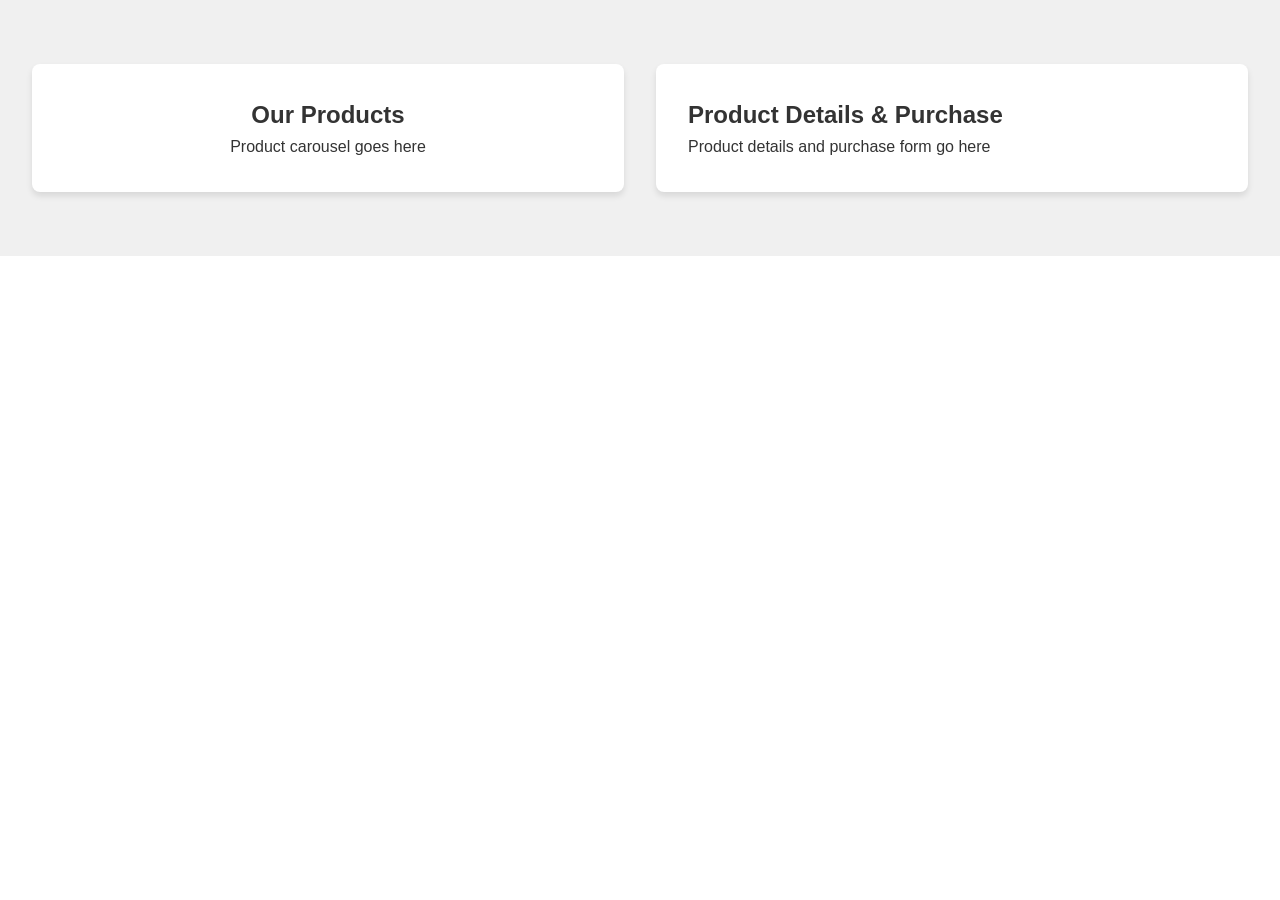
<file: test-layout.html>
<!DOCTYPE html>
<html lang="en">
<head>
  <meta charset="UTF-8">
  <meta name="viewport" content="width=device-width, initial-scale=1.0">
  <title>Test Layout</title>
  <style>
    * {
      margin: 0;
      padding: 0;
      box-sizing: border-box;
    }
    
    body {
      font-family: 'Segoe UI', Tahoma, Geneva, Verdana, sans-serif;
      text-align: center;
      line-height: 1.6;
      color: #333;
    }
    
    #products {
      display: flex;
      gap: 2rem;
      padding: 4rem 2rem;
      background-color: #f0f0f0;
      max-width: 1400px;
      margin: 0 auto;
      width: 100%;
    }
    
    .products-left {
      flex: 1;
      background-color: white;
      padding: 2rem;
      border-radius: 8px;
      box-shadow: 0 4px 6px rgba(0, 0, 0, 0.1);
    }
    
    .products-right {
      flex: 1;
      background-color: white;
      padding: 2rem;
      border-radius: 8px;
      box-shadow: 0 4px 6px rgba(0, 0, 0, 0.1);
      text-align: left;
    }
  </style>
</head>
<body>
  <div id="products">
    <div class="products-left">
      <h2>Our Products</h2>
      <p>Product carousel goes here</p>
    </div>
    <div class="products-right">
      <h2>Product Details & Purchase</h2>
      <p>Product details and purchase form go here</p>
    </div>
  </div>
</body>
</html>
</file>
<file: style.css>
* {
  margin: 0;
  padding: 0;
  box-sizing: border-box;
}

body {
  font-family: 'Segoe UI', Tahoma, Geneva, Verdana, sans-serif;
  text-align: center;
  line-height: 1.6;
  color: #333;
}

/* Navigation */
nav {
  background-color: #2c3e50;
  color: white;
  display: flex;
  justify-content: space-between;
  align-items: center;
  padding: 1rem;
  position: sticky;
  top: 0;
  z-index: 1000;
}

.logo {
  font-size: 3rem;
  font-weight: bold;
}

.nav-links {
  display: flex;
  list-style: none;
}

.nav-links li {
  margin: 0 1rem;
}

.nav-links a {
  color: white;
  text-decoration: none;
  font-size: 1rem;
  transition: color 0.3s ease;
}

.nav-links a:hover {
  color: #f4f4f4;
}

.burger {
  display: none;
  cursor: pointer;
}

.burger div {
  width: 25px;
  height: 3px;
  background-color: white;
  margin: 5px;
  transition: all 0.3s ease;
}

/* Header */
header {
  color: white;
  padding: 4rem 2rem 4rem;
  min-height: 100vh;
  display: flex;
  flex-direction: column;
  align-items: center;
  position: relative;
  overflow: hidden;
}

.header-background {
  position: absolute;
  top: 0;
  left: 0;
  width: 100%;
  height: 100%;
  display: flex;
  z-index: 0;
}

.header-background img {
  flex: 1;
  height: 100%;
  object-fit: cover;
}

header::before {
  content: '';
  position: absolute;
  top: 0;
  left: 0;
  width: 100%;
  height: 100%;
  background: rgba(44, 62, 80, 0.5);
  z-index: 1;
}

header > *:not(.header-background) {
  position: relative;
  z-index: 2;
}

/* Services Overlay */
.services-overlay {
  margin-top: 2rem;
  width: 100%;
  max-width: 1200px;
}

.services-overlay h2 {
  color: white;
  font-size: 2.5rem;
  margin-bottom: 2rem;
}

.services-overlay .service-card {
  background-color: rgba(255, 255, 255, 0.9);
  color: #333;
  transition: all 0.3s ease;
}

.services-overlay .service-card:hover {
  background-color: rgba(255, 255, 255, 0.95);
  transform: translateY(-10px);
}

.services-overlay .service-card h3 {
  color: #333;
}

.services-overlay .service-card p {
  color: #666;
}



.carousel-container {
  position: relative;
  width: 200%;
  margin: 3rem -50%;
  overflow: hidden;
}

.carousel-wrapper {
  overflow: hidden;
  width: 100%;
  position: relative;
}

.carousel {
  display: flex;
  transition: transform 0.5s ease;
  height: 550px;
  width: 100%;
}

.carousel-item {
  flex: 0 0 10%;
  height: 100%;
  display: flex;
  flex-direction: column;
  align-items: center;
  justify-content: flex-start;
  opacity: 1;
  z-index: 1;
  cursor: pointer;
  transition: all 0.5s ease;
  position: relative;
  transform: scale(1.2);
}

.carousel-item img {
  width: 100%;
  height: 275px;
  object-fit: cover;
  border-radius: 8px;
  box-shadow: 0 4px 6px rgba(0, 0, 0, 0.1), 
              0 0 10px rgba(0, 0, 0, 0.1),
              inset 2px 2px 5px rgba(255, 255, 255, 0.3),
              inset -2px -2px 5px rgba(0, 0, 0, 0.2);
  transition: transform 0.5s ease, box-shadow 0.3s ease;
  filter: contrast(1.1) brightness(1.05);
}

.carousel-item-content {
  position: relative;
  bottom: 0;
  left: 0;
  right: 0;
  background: white;
  color: #333;
  padding: 1rem;
  border-radius: 0 0 8px 8px;
  text-align: center;
  display: block;
  transition: all 0.3s ease;
  z-index: 5;
  box-shadow: 0 4px 6px rgba(0, 0, 0, 0.1);
  margin-top: -10px;
  width: 90%;
}

/* Active item */
.carousel-item.active {
  opacity: 1;
  z-index: 10;
  transform: scale(1.32);
}

.carousel-item.active img {
  box-shadow: 0 8px 15px rgba(0, 0, 0, 0.3), 
              0 0 20px rgba(0, 0, 0, 0.2),
              inset 3px 3px 8px rgba(255, 255, 255, 0.4),
              inset -3px -3px 8px rgba(0, 0, 0, 0.25);
  filter: contrast(1.15) brightness(1.1);
}

.carousel-item.active .carousel-item-content {
  box-shadow: 0 8px 15px rgba(0, 0, 0, 0.3);
}

.carousel-item-content h3 {
  font-size: 1.5rem;
  margin: 0 0 10px;
  color: #333;
}

.carousel-item-content p {
  font-size: 1rem;
  margin: 0 0 15px;
  color: #666;
  line-height: 1.4;
}

.product-price {
  font-size: 1.2rem;
  color: #333;
}

.product-price .price {
  font-size: 1.5rem;
  font-weight: bold;
  color: #3498db;
}

/* Navigation buttons */
.carousel-btn {
  position: absolute;
  top: 50%;
  transform: translateY(-50%);
  width: 50px;
  height: 50px;
  border-radius: 50%;
  background-color: rgba(255, 255, 255, 0.9);
  border: none;
  font-size: 2rem;
  cursor: pointer;
  display: flex;
  align-items: center;
  justify-content: center;
  z-index: 100;
  box-shadow: 0 2px 10px rgba(0, 0, 0, 0.2);
  transition: all 0.3s ease;
}

.carousel-btn:hover {
  background-color: white;
  transform: translateY(-50%) scale(1.1);
}

.carousel-btn.prev {
  left: 20px;
}

.carousel-btn.next {
  right: 20px;
}

/* Responsive */
@media screen and (max-width: 768px) {
  .carousel {
    height: 400px;
  }
  
  .carousel-item img {
    width: 90%;
    height: 250px;
  }
  
  .carousel-item-content h3 {
    font-size: 1.2rem;
  }
  
  .carousel-item-content p {
    font-size: 0.9rem;
  }
  
  .carousel-btn {
    width: 40px;
    height: 40px;
    font-size: 1.5rem;
  }
}

/* Product Details Section */
#product-details {
  background-color: #f9f9f9;
  padding: 4rem 2rem;
  margin: 2rem 0;
}

.product-details-container {
  display: flex;
  flex-direction: column;
  gap: 1.5rem;
  max-width: 100%;
  margin: 0 auto;
  text-align: left;
}

.product-info h3 {
  font-size: 1.5rem;
  margin-bottom: 1rem;
  color: #333;
}

.specs-grid {
  display: grid;
  grid-template-columns: 1fr;
  gap: 1rem;
  margin-bottom: 1.5rem;
}

.spec-item {
  display: flex;
  justify-content: space-between;
  padding: 0.8rem;
  background-color: white;
  border-radius: 8px;
  box-shadow: 0 2px 4px rgba(0, 0, 0, 0.1);
}

.spec-label {
  font-weight: bold;
  color: #333;
}

.spec-value {
  color: #666;
}

.uses-list {
  list-style-type: disc;
  padding-left: 1.5rem;
  color: #666;
  line-height: 1.4;
  margin: 0;
}

.uses-list li {
  margin-bottom: 0.3rem;
}

.purchase-section {
  background-color: white;
  padding: 1.5rem;
  border-radius: 8px;
  box-shadow: 0 4px 6px rgba(0, 0, 0, 0.1);
  margin-top: 0.5rem;
}

.purchase-form {
  display: flex;
  flex-direction: column;
  gap: 1rem;
}

.purchase-form .form-group {
  display: flex;
  flex-direction: column;
  gap: 0.5rem;
  margin-bottom: 0.5rem;
}

.purchase-form label {
  font-weight: bold;
  color: #333;
}

.purchase-form input,
.purchase-form select,
.purchase-form textarea {
  padding: 0.8rem;
  border: 1px solid #ddd;
  border-radius: 4px;
  font-size: 1rem;
  outline: none;
  transition: border-color 0.3s ease;
}

.purchase-form input:focus,
.purchase-form select:focus,
.purchase-form textarea:focus {
  border-color: #3498db;
}

.price-info {
  margin: 0.5rem 0;
  padding: 0.8rem;
  background-color: #f0f0f0;
  border-radius: 4px;
  font-size: 1.1rem;
}

.price-info .price {
  font-size: 1.3rem;
  font-weight: bold;
  color: #3498db;
}

.purchase-btn {
  width: 100%;
  padding: 0.8rem;
  font-size: 1rem;
  margin-top: 0.5rem;
}

/* Modal Styles */
.modal {
  display: none;
  position: fixed;
  z-index: 1000;
  left: 0;
  top: 0;
  width: 100%;
  height: 100%;
  overflow: auto;
  background-color: rgba(0, 0, 0, 0.5);
}

.modal-content {
  background-color: white;
  margin: 15% auto;
  padding: 2rem;
  border-radius: 8px;
  width: 80%;
  max-width: 500px;
  position: relative;
  box-shadow: 0 5px 15px rgba(0, 0, 0, 0.3);
}

.close {
  color: #aaa;
  float: right;
  font-size: 28px;
  font-weight: bold;
  cursor: pointer;
}

.close:hover {
  color: black;
  text-decoration: none;
  cursor: pointer;
}

#order-form {
  display: flex;
  flex-direction: column;
  gap: 1rem;
  margin-top: 1.5rem;
}

/* Responsive Product Details */
@media screen and (max-width: 768px) {
  .product-details-container {
    flex-direction: column;
    gap: 2rem;
  }
  
  .modal-content {
    width: 90%;
    margin: 20% auto;
  }
}

header h1 {
  font-size: 12rem;
  margin-bottom: 1rem;
  background: linear-gradient(45deg, #3b82f6, #10b981, #3b82f6, #10b981);
  -webkit-background-clip: text;
  -webkit-text-fill-color: transparent;
  background-clip: text;
  text-shadow: 0 2px 4px rgba(0, 0, 0, 0.3), 0 0 15px rgba(59, 130, 246, 0.7);
  font-weight: bold;
  letter-spacing: 2px;
}

header p {
  font-size: 2.4rem;
  color: #ffffff;
  text-shadow: 0 1px 2px rgba(0, 0, 0, 0.3), 0 0 10px rgba(59, 130, 246, 0.7);
}

/* Section */
section {
  max-width: 1400px;
  padding: 0 2rem;
  margin: 0 auto;
}

/* Remove margin between products and logistics sections */
#products {
  margin-bottom: 0;
}

#about {
  margin-top: 0;
  padding-top: 2rem;
}



section h2 {
  font-size: 2.5rem;
  margin-bottom: 2rem;
  color: #333;
}

/* Services Section */
.services-container {
  display: grid;
  grid-template-columns: repeat(auto-fit, minmax(300px, 1fr));
  gap: 2rem;
  margin-top: 2rem;
}

/* Visual Enhancements */
.service-card {
  position: relative;
  overflow: hidden;
  background-color: #f4f4f4;
  padding: 0;
  border-radius: 8px;
  box-shadow: 0 4px 6px rgba(0, 0, 0, 0.1);
  transition: transform 0.3s ease, box-shadow 0.3s ease;
  height: 800px;
}

.service-card img {
  width: 100%;
  height: 100%;
  object-fit: cover;
  border-radius: 8px;
}

.service-card::before {
  content: '';
  position: absolute;
  top: 0;
  left: 0;
  width: 100%;
  height: 5px;
  background: linear-gradient(to right, #3498db, #2980b9);
  transform: scaleX(0);
  transition: transform 0.3s ease;
}

.service-card:hover::before {
  transform: scaleX(1);
}

/* Smooth scrolling */
html {
  scroll-behavior: smooth;
}

/* Fade-in animation for sections */
section {
  opacity: 0;
  transform: translateY(20px);
  animation: fadeIn 0.8s ease forwards;
}

section:nth-child(2) {
  animation-delay: 0.2s;
}

section:nth-child(3) {
  animation-delay: 0.4s;
}

section:nth-child(4) {
  animation-delay: 0.6s;
}

section:nth-child(5) {
  animation-delay: 0.8s;
}

@keyframes fadeIn {
  to {
    opacity: 1;
    transform: translateY(0);
  }
}

.service-card:hover {
  transform: translateY(-5px);
  box-shadow: 0 10px 20px rgba(0, 0, 0, 0.1);
}

.service-icon {
  margin-bottom: 1.5rem;
}

.service-icon img {
  width: 80px;
  height: 80px;
  object-fit: cover;
  border-radius: 50%;
}

.service-card h3 {
  font-size: 1.5rem;
  margin-bottom: 1rem;
  color: #333;
}

.service-card p {
  color: #666;
  line-height: 1.6;
}

/* Contact Section */
.contact-container {
  display: grid;
  grid-template-columns: repeat(auto-fit, minmax(300px, 1fr));
  gap: 3rem;
  margin-top: 2rem;
}

.contact-info {
  display: flex;
  flex-direction: column;
  gap: 2rem;
}

.contact-item {
  text-align: left;
}

.contact-item h3 {
  font-size: 1.2rem;
  margin-bottom: 0.5rem;
  color: #333;
}

.contact-item p {
  color: #666;
  margin: 0;
}

.contact-form {
  background-color: #f4f4f4;
  padding: 2rem;
  border-radius: 8px;
  box-shadow: 0 4px 6px rgba(0, 0, 0, 0.1);
}

.form-group {
  margin-bottom: 1.5rem;
  text-align: left;
}

.form-group label {
  display: block;
  margin-bottom: 0.5rem;
  font-weight: bold;
  color: #333;
}

.form-group input,
.form-group textarea {
  width: 100%;
  padding: 0.8rem;
  border: 1px solid #ddd;
  border-radius: 4px;
  font-size: 1rem;
}

.form-group textarea {
  resize: vertical;
}

.btn {
  background-color: #3498db;
  color: white;
  padding: 0.8rem 1.5rem;
  border: none;
  border-radius: 4px;
  font-size: 1rem;
  cursor: pointer;
  transition: background-color 0.3s ease;
}

.btn:hover {
  background-color: #2980b9;
}

/* Logistics Section */
#about {
  background-color: #f9f9f9;
  padding: 4rem 2rem;
}

.logistics-container {
  display: grid;
  grid-template-columns: repeat(auto-fit, minmax(250px, 1fr));
  gap: 1rem;
  margin-top: 2rem;
  width: 100%;
}

.logistics-item {
  display: flex;
  flex-direction: column;
  height: 100%;
  background-color: white;
  border-radius: 8px;
  overflow: hidden;
  box-shadow: 0 4px 6px rgba(0, 0, 0, 0.1);
  transition: transform 0.3s ease, box-shadow 0.3s ease;
}

.logistics-item:hover {
  transform: translateY(-5px);
  box-shadow: 0 10px 20px rgba(0, 0, 0, 0.1);
}

.logistics-image {
  flex: 1;
  overflow: hidden;
  min-height: 200px;
}

.logistics-image img {
  width: 100%;
  height: 100%;
  object-fit: cover;
  transition: transform 0.3s ease;
}

.logistics-item:hover .logistics-image img {
  transform: scale(1.05);
}

.logistics-item h3 {
  padding: 1rem;
  margin: 0;
  font-size: 1.2rem;
  color: #333;
}

.logistics-item p {
  padding: 0 1rem 1rem;
  margin: 0;
  color: #666;
  line-height: 1.6;
}

/* Footer */
footer {
  background-color: #2c3e50;
  color: white;
  padding: 2rem 0;
  margin-top: 3rem;
}

.footer-container {
  display: grid;
  grid-template-columns: repeat(auto-fit, minmax(200px, 1fr));
  gap: 2rem;
  max-width: 1200px;
  margin: 0 auto;
  padding: 0 2rem;
  text-align: left;
}

.footer-info h3 {
  font-size: 3rem;
  margin-bottom: 1rem;
}

.footer-info p {
  color: #f4f4f4;
  margin: 0;
}

.footer-links ul {
  list-style: none;
}

.footer-links li {
  margin-bottom: 0.5rem;
}

.footer-links a {
  color: #f4f4f4;
  text-decoration: none;
  transition: color 0.3s ease;
}

.footer-links a:hover {
  color: #ddd;
}

.footer-social h4 {
  margin-bottom: 1rem;
}

.social-links {
  display: flex;
  gap: 1rem;
}

.social-links a {
  color: #f4f4f4;
  text-decoration: none;
  transition: color 0.3s ease;
}

.social-links a:hover {
  color: #ddd;
}

.footer-bottom {
  text-align: center;
  padding-top: 2rem;
  margin-top: 2rem;
  border-top: 1px solid #555;
  color: #f4f4f4;
}

/* Chat Interface */
.chat-toggle {
  position: fixed;
  bottom: 30px;
  right: 30px;
  width: 60px;
  height: 60px;
  border-radius: 50%;
  background-color: #3498db;
  color: white;
  border: none;
  cursor: pointer;
  box-shadow: 0 2px 10px rgba(0, 0, 0, 0.2);
  z-index: 1000;
  display: flex;
  align-items: center;
  justify-content: center;
  transition: all 0.3s ease;
}

.chat-toggle:hover {
  background-color: #2980b9;
  transform: scale(1.1);
}

.chat-container {
  position: fixed;
  bottom: 100px;
  right: 30px;
  width: 350px;
  max-height: 500px;
  background-color: white;
  border-radius: 10px;
  box-shadow: 0 5px 20px rgba(0, 0, 0, 0.2);
  z-index: 1000;
  display: none;
  flex-direction: column;
}

.chat-container.active {
  display: flex;
}

.chat-header {
  background-color: #2c3e50;
  color: white;
  padding: 15px;
  border-radius: 10px 10px 0 0;
  display: flex;
  justify-content: space-between;
  align-items: center;
}

.chat-header h3 {
  margin: 0;
  font-size: 1.2rem;
}

.chat-close {
  background: none;
  border: none;
  color: white;
  font-size: 1.5rem;
  cursor: pointer;
  padding: 0;
  width: 30px;
  height: 30px;
  display: flex;
  align-items: center;
  justify-content: center;
  border-radius: 50%;
  transition: background-color 0.3s ease;
}

.chat-close:hover {
  background-color: rgba(255, 255, 255, 0.2);
}

.chat-body {
  display: flex;
  flex-direction: column;
  height: 400px;
}

.chat-messages {
  flex: 1;
  padding: 15px;
  overflow-y: auto;
  background-color: #f9f9f9;
}

.message {
  margin-bottom: 15px;
  max-width: 80%;
  padding: 10px 15px;
  border-radius: 18px;
  line-height: 1.4;
}

.bot-message {
  background-color: #e1e1e1;
  align-self: flex-start;
  border-radius: 18px 18px 18px 5px;
}

.user-message {
  background-color: #3498db;
  color: white;
  align-self: flex-end;
  border-radius: 18px 18px 5px 18px;
}

.chat-input-container {
  display: flex;
  padding: 10px;
  border-top: 1px solid #e1e1e1;
  background-color: white;
  border-radius: 0 0 10px 10px;
}

.chat-input {
  flex: 1;
  padding: 10px 15px;
  border: 1px solid #e1e1e1;
  border-radius: 20px;
  margin-right: 10px;
  font-size: 14px;
  outline: none;
  transition: border-color 0.3s ease;
}

.chat-input:focus {
  border-color: #3498db;
}

.chat-send {
  background-color: #3498db;
  color: white;
  border: none;
  border-radius: 50%;
  width: 40px;
  height: 40px;
  cursor: pointer;
  display: flex;
  align-items: center;
  justify-content: center;
  transition: background-color 0.3s ease;
}

.chat-send:hover {
  background-color: #2980b9;
}

/* Responsive Chat */
@media screen and (max-width: 768px) {
  .chat-container {
    width: 300px;
    bottom: 90px;
    right: 20px;
  }
  
  .chat-toggle {
    bottom: 20px;
    right: 20px;
    width: 50px;
    height: 50px;
  }
}

/* Responsive Design */
@media screen and (max-width: 768px) {
  .nav-links {
    position: absolute;
    right: 0px;
    height: 92vh;
    top: 8vh;
    background-color: #333;
    display: flex;
    flex-direction: column;
    align-items: center;
    width: 50%;
    transform: translateX(100%);
    transition: transform 0.5s ease-in;
  }

  .nav-links li {
    opacity: 0;
  }

  .burger {
    display: block;
  }

  .nav-active {
    transform: translateX(0%);
  }

  @keyframes navLinkFade {
    from {
      opacity: 0;
      transform: translateX(50px);
    }
    to {
      opacity: 1;
      transform: translateX(0);
    }
  }

  .toggle .line1 {
    transform: rotate(-45deg) translate(-5px, 6px);
  }

  .toggle .line2 {
    opacity: 0;
  }

  .toggle .line3 {
    transform: rotate(45deg) translate(-5px, -6px);
  }

  header h1 {
    font-size: 2rem;
  }

  header p {
    font-size: 1rem;
  }
}
</file>
<file: JInYang-Website/style.css>
* {
  margin: 0;
  padding: 0;
  box-sizing: border-box;
}

body {
  font-family: 'Segoe UI', Tahoma, Geneva, Verdana, sans-serif;
  text-align: center;
  line-height: 1.6;
  color: #333;
}

/* Navigation */
nav {
  background-color: #2c3e50;
  color: white;
  display: flex;
  justify-content: space-between;
  align-items: center;
  padding: 1rem;
  position: sticky;
  top: 0;
  z-index: 1000;
}

.logo {
  font-size: 3rem;
  font-weight: bold;
}

.nav-links {
  display: flex;
  list-style: none;
}

.nav-links li {
  margin: 0 1rem;
}

.nav-links a {
  color: white;
  text-decoration: none;
  font-size: 1rem;
  transition: color 0.3s ease;
}

.nav-links a:hover {
  color: #f4f4f4;
}

.burger {
  display: none;
  cursor: pointer;
}

.burger div {
  width: 25px;
  height: 3px;
  background-color: white;
  margin: 5px;
  transition: all 0.3s ease;
}

/* Header */
header {
  color: white;
  padding: 4rem 2rem 4rem;
  min-height: 100vh;
  display: flex;
  flex-direction: column;
  align-items: center;
  position: relative;
  overflow: hidden;
}

.header-background {
  position: absolute;
  top: 0;
  left: 0;
  width: 100%;
  height: 100%;
  display: flex;
  z-index: 0;
}

.header-background img {
  flex: 1;
  height: 100%;
  object-fit: cover;
}

header::before {
  content: '';
  position: absolute;
  top: 0;
  left: 0;
  width: 100%;
  height: 100%;
  background: rgba(44, 62, 80, 0.5);
  z-index: 1;
}

header > *:not(.header-background) {
  position: relative;
  z-index: 2;
}

/* Services Overlay */
.services-overlay {
  margin-top: 2rem;
  width: 100%;
  max-width: 1200px;
}

.services-overlay h2 {
  color: white;
  font-size: 2.5rem;
  margin-bottom: 2rem;
}

.services-overlay .service-card {
  background-color: rgba(255, 255, 255, 0.9);
  color: #333;
  transition: all 0.3s ease;
}

.services-overlay .service-card:hover {
  background-color: rgba(255, 255, 255, 0.95);
  transform: translateY(-10px);
}

.services-overlay .service-card h3 {
  color: #333;
}

.services-overlay .service-card p {
  color: #666;
}



.carousel-container {
  position: relative;
  width: 200%;
  margin: 3rem -50%;
  overflow: hidden;
}

.carousel-wrapper {
  overflow: hidden;
  width: 100%;
  position: relative;
}

.carousel {
  display: flex;
  transition: transform 0.5s ease;
  height: 550px;
  width: 100%;
}

.carousel-item {
  flex: 0 0 10%;
  height: 100%;
  display: flex;
  flex-direction: column;
  align-items: center;
  justify-content: flex-start;
  opacity: 1;
  z-index: 1;
  cursor: pointer;
  transition: all 0.5s ease;
  position: relative;
  transform: scale(1.2);
}

.carousel-item img {
  width: 100%;
  height: 275px;
  object-fit: cover;
  border-radius: 8px;
  box-shadow: 0 4px 6px rgba(0, 0, 0, 0.1), 
              0 0 10px rgba(0, 0, 0, 0.1),
              inset 2px 2px 5px rgba(255, 255, 255, 0.3),
              inset -2px -2px 5px rgba(0, 0, 0, 0.2);
  transition: transform 0.5s ease, box-shadow 0.3s ease;
  filter: contrast(1.1) brightness(1.05);
}

.carousel-item-content {
  position: relative;
  bottom: 0;
  left: 0;
  right: 0;
  background: white;
  color: #333;
  padding: 1rem;
  border-radius: 0 0 8px 8px;
  text-align: center;
  display: block;
  transition: all 0.3s ease;
  z-index: 5;
  box-shadow: 0 4px 6px rgba(0, 0, 0, 0.1);
  margin-top: -10px;
  width: 90%;
}

/* Active item */
.carousel-item.active {
  opacity: 1;
  z-index: 10;
  transform: scale(1.32);
}

.carousel-item.active img {
  box-shadow: 0 8px 15px rgba(0, 0, 0, 0.3), 
              0 0 20px rgba(0, 0, 0, 0.2),
              inset 3px 3px 8px rgba(255, 255, 255, 0.4),
              inset -3px -3px 8px rgba(0, 0, 0, 0.25);
  filter: contrast(1.15) brightness(1.1);
}

.carousel-item.active .carousel-item-content {
  box-shadow: 0 8px 15px rgba(0, 0, 0, 0.3);
}

.carousel-item-content h3 {
  font-size: 1.5rem;
  margin: 0 0 10px;
  color: #333;
}

.carousel-item-content p {
  font-size: 1rem;
  margin: 0 0 15px;
  color: #666;
  line-height: 1.4;
}

.product-price {
  font-size: 1.2rem;
  color: #333;
}

.product-price .price {
  font-size: 1.5rem;
  font-weight: bold;
  color: #3498db;
}

/* Navigation buttons */
.carousel-btn {
  position: absolute;
  top: 50%;
  transform: translateY(-50%);
  width: 50px;
  height: 50px;
  border-radius: 50%;
  background-color: rgba(255, 255, 255, 0.9);
  border: none;
  font-size: 2rem;
  cursor: pointer;
  display: flex;
  align-items: center;
  justify-content: center;
  z-index: 100;
  box-shadow: 0 2px 10px rgba(0, 0, 0, 0.2);
  transition: all 0.3s ease;
}

.carousel-btn:hover {
  background-color: white;
  transform: translateY(-50%) scale(1.1);
}

.carousel-btn.prev {
  left: 20px;
}

.carousel-btn.next {
  right: 20px;
}

/* Responsive */
@media screen and (max-width: 768px) {
  .carousel {
    height: 400px;
  }
  
  .carousel-item img {
    width: 90%;
    height: 250px;
  }
  
  .carousel-item-content h3 {
    font-size: 1.2rem;
  }
  
  .carousel-item-content p {
    font-size: 0.9rem;
  }
  
  .carousel-btn {
    width: 40px;
    height: 40px;
    font-size: 1.5rem;
  }
}

/* Product Details Section */
#product-details {
  background-color: #f9f9f9;
  padding: 4rem 2rem;
  margin: 2rem 0;
}

.product-details-container {
  display: flex;
  flex-direction: column;
  gap: 1.5rem;
  max-width: 100%;
  margin: 0 auto;
  text-align: left;
}

.product-info h3 {
  font-size: 1.5rem;
  margin-bottom: 1rem;
  color: #333;
}

.specs-grid {
  display: grid;
  grid-template-columns: 1fr;
  gap: 1rem;
  margin-bottom: 1.5rem;
}

.spec-item {
  display: flex;
  justify-content: space-between;
  padding: 0.8rem;
  background-color: white;
  border-radius: 8px;
  box-shadow: 0 2px 4px rgba(0, 0, 0, 0.1);
}

.spec-label {
  font-weight: bold;
  color: #333;
}

.spec-value {
  color: #666;
}

.uses-list {
  list-style-type: disc;
  padding-left: 1.5rem;
  color: #666;
  line-height: 1.4;
  margin: 0;
}

.uses-list li {
  margin-bottom: 0.3rem;
}

.purchase-section {
  background-color: white;
  padding: 1.5rem;
  border-radius: 8px;
  box-shadow: 0 4px 6px rgba(0, 0, 0, 0.1);
  margin-top: 0.5rem;
}

.purchase-form {
  display: flex;
  flex-direction: column;
  gap: 1rem;
}

.purchase-form .form-group {
  display: flex;
  flex-direction: column;
  gap: 0.5rem;
  margin-bottom: 0.5rem;
}

.purchase-form label {
  font-weight: bold;
  color: #333;
}

.purchase-form input,
.purchase-form select,
.purchase-form textarea {
  padding: 0.8rem;
  border: 1px solid #ddd;
  border-radius: 4px;
  font-size: 1rem;
  outline: none;
  transition: border-color 0.3s ease;
}

.purchase-form input:focus,
.purchase-form select:focus,
.purchase-form textarea:focus {
  border-color: #3498db;
}

.price-info {
  margin: 0.5rem 0;
  padding: 0.8rem;
  background-color: #f0f0f0;
  border-radius: 4px;
  font-size: 1.1rem;
}

.price-info .price {
  font-size: 1.3rem;
  font-weight: bold;
  color: #3498db;
}

.purchase-btn {
  width: 100%;
  padding: 0.8rem;
  font-size: 1rem;
  margin-top: 0.5rem;
}

/* Modal Styles */
.modal {
  display: none;
  position: fixed;
  z-index: 1000;
  left: 0;
  top: 0;
  width: 100%;
  height: 100%;
  overflow: auto;
  background-color: rgba(0, 0, 0, 0.5);
}

.modal-content {
  background-color: white;
  margin: 15% auto;
  padding: 2rem;
  border-radius: 8px;
  width: 80%;
  max-width: 500px;
  position: relative;
  box-shadow: 0 5px 15px rgba(0, 0, 0, 0.3);
}

.close {
  color: #aaa;
  float: right;
  font-size: 28px;
  font-weight: bold;
  cursor: pointer;
}

.close:hover {
  color: black;
  text-decoration: none;
  cursor: pointer;
}

#order-form {
  display: flex;
  flex-direction: column;
  gap: 1rem;
  margin-top: 1.5rem;
}

/* Responsive Product Details */
@media screen and (max-width: 768px) {
  .product-details-container {
    flex-direction: column;
    gap: 2rem;
  }
  
  .modal-content {
    width: 90%;
    margin: 20% auto;
  }
}

header h1 {
  font-size: 12rem;
  margin-bottom: 1rem;
  background: linear-gradient(45deg, #3b82f6, #10b981, #3b82f6, #10b981);
  -webkit-background-clip: text;
  -webkit-text-fill-color: transparent;
  background-clip: text;
  text-shadow: 0 2px 4px rgba(0, 0, 0, 0.3), 0 0 15px rgba(59, 130, 246, 0.7);
  font-weight: bold;
  letter-spacing: 2px;
}

header p {
  font-size: 2.4rem;
  color: #ffffff;
  text-shadow: 0 1px 2px rgba(0, 0, 0, 0.3), 0 0 10px rgba(59, 130, 246, 0.7);
}

/* Section */
section {
  max-width: 1400px;
  padding: 0 2rem;
  margin: 0 auto;
}

/* Remove margin between products and logistics sections */
#products {
  margin-bottom: 0;
}

#about {
  margin-top: 0;
  padding-top: 2rem;
}



section h2 {
  font-size: 2.5rem;
  margin-bottom: 2rem;
  color: #333;
}

/* Services Section */
.services-container {
  display: grid;
  grid-template-columns: repeat(auto-fit, minmax(300px, 1fr));
  gap: 2rem;
  margin-top: 2rem;
}

/* Visual Enhancements */
.service-card {
  position: relative;
  overflow: hidden;
  background-color: #f4f4f4;
  padding: 0;
  border-radius: 8px;
  box-shadow: 0 4px 6px rgba(0, 0, 0, 0.1);
  transition: transform 0.3s ease, box-shadow 0.3s ease;
  height: 800px;
}

.service-card img {
  width: 100%;
  height: 100%;
  object-fit: cover;
  border-radius: 8px;
}

.service-card::before {
  content: '';
  position: absolute;
  top: 0;
  left: 0;
  width: 100%;
  height: 5px;
  background: linear-gradient(to right, #3498db, #2980b9);
  transform: scaleX(0);
  transition: transform 0.3s ease;
}

.service-card:hover::before {
  transform: scaleX(1);
}

/* Smooth scrolling */
html {
  scroll-behavior: smooth;
}

/* Fade-in animation for sections */
section {
  opacity: 0;
  transform: translateY(20px);
  animation: fadeIn 0.8s ease forwards;
}

section:nth-child(2) {
  animation-delay: 0.2s;
}

section:nth-child(3) {
  animation-delay: 0.4s;
}

section:nth-child(4) {
  animation-delay: 0.6s;
}

section:nth-child(5) {
  animation-delay: 0.8s;
}

@keyframes fadeIn {
  to {
    opacity: 1;
    transform: translateY(0);
  }
}

.service-card:hover {
  transform: translateY(-5px);
  box-shadow: 0 10px 20px rgba(0, 0, 0, 0.1);
}

.service-icon {
  margin-bottom: 1.5rem;
}

.service-icon img {
  width: 80px;
  height: 80px;
  object-fit: cover;
  border-radius: 50%;
}

.service-card h3 {
  font-size: 1.5rem;
  margin-bottom: 1rem;
  color: #333;
}

.service-card p {
  color: #666;
  line-height: 1.6;
}

/* Contact Section */
.contact-container {
  display: grid;
  grid-template-columns: repeat(auto-fit, minmax(300px, 1fr));
  gap: 3rem;
  margin-top: 2rem;
}

.contact-info {
  display: flex;
  flex-direction: column;
  gap: 2rem;
}

.contact-item {
  text-align: left;
}

.contact-item h3 {
  font-size: 1.2rem;
  margin-bottom: 0.5rem;
  color: #333;
}

.contact-item p {
  color: #666;
  margin: 0;
}

.contact-form {
  background-color: #f4f4f4;
  padding: 2rem;
  border-radius: 8px;
  box-shadow: 0 4px 6px rgba(0, 0, 0, 0.1);
}

.form-group {
  margin-bottom: 1.5rem;
  text-align: left;
}

.form-group label {
  display: block;
  margin-bottom: 0.5rem;
  font-weight: bold;
  color: #333;
}

.form-group input,
.form-group textarea {
  width: 100%;
  padding: 0.8rem;
  border: 1px solid #ddd;
  border-radius: 4px;
  font-size: 1rem;
}

.form-group textarea {
  resize: vertical;
}

.btn {
  background-color: #3498db;
  color: white;
  padding: 0.8rem 1.5rem;
  border: none;
  border-radius: 4px;
  font-size: 1rem;
  cursor: pointer;
  transition: background-color 0.3s ease;
}

.btn:hover {
  background-color: #2980b9;
}

/* Logistics Section */
#about {
  background-color: #f9f9f9;
  padding: 4rem 2rem;
}

.logistics-container {
  display: grid;
  grid-template-columns: repeat(auto-fit, minmax(250px, 1fr));
  gap: 1rem;
  margin-top: 2rem;
  width: 100%;
}

.logistics-item {
  display: flex;
  flex-direction: column;
  height: 100%;
  background-color: white;
  border-radius: 8px;
  overflow: hidden;
  box-shadow: 0 4px 6px rgba(0, 0, 0, 0.1);
  transition: transform 0.3s ease, box-shadow 0.3s ease;
}

.logistics-item:hover {
  transform: translateY(-5px);
  box-shadow: 0 10px 20px rgba(0, 0, 0, 0.1);
}

.logistics-image {
  flex: 1;
  overflow: hidden;
  min-height: 200px;
}

.logistics-image img {
  width: 100%;
  height: 100%;
  object-fit: cover;
  transition: transform 0.3s ease;
}

.logistics-item:hover .logistics-image img {
  transform: scale(1.05);
}

.logistics-item h3 {
  padding: 1rem;
  margin: 0;
  font-size: 1.2rem;
  color: #333;
}

.logistics-item p {
  padding: 0 1rem 1rem;
  margin: 0;
  color: #666;
  line-height: 1.6;
}

/* Footer */
footer {
  background-color: #2c3e50;
  color: white;
  padding: 2rem 0;
  margin-top: 3rem;
}

.footer-container {
  display: grid;
  grid-template-columns: repeat(auto-fit, minmax(200px, 1fr));
  gap: 2rem;
  max-width: 1200px;
  margin: 0 auto;
  padding: 0 2rem;
  text-align: left;
}

.footer-info h3 {
  font-size: 3rem;
  margin-bottom: 1rem;
}

.footer-info p {
  color: #f4f4f4;
  margin: 0;
}

.footer-links ul {
  list-style: none;
}

.footer-links li {
  margin-bottom: 0.5rem;
}

.footer-links a {
  color: #f4f4f4;
  text-decoration: none;
  transition: color 0.3s ease;
}

.footer-links a:hover {
  color: #ddd;
}

.footer-social h4 {
  margin-bottom: 1rem;
}

.social-links {
  display: flex;
  gap: 1rem;
}

.social-links a {
  color: #f4f4f4;
  text-decoration: none;
  transition: color 0.3s ease;
}

.social-links a:hover {
  color: #ddd;
}

.footer-bottom {
  text-align: center;
  padding-top: 2rem;
  margin-top: 2rem;
  border-top: 1px solid #555;
  color: #f4f4f4;
}

/* Chat Interface */
.chat-toggle {
  position: fixed;
  bottom: 30px;
  right: 30px;
  width: 60px;
  height: 60px;
  border-radius: 50%;
  background-color: #3498db;
  color: white;
  border: none;
  cursor: pointer;
  box-shadow: 0 2px 10px rgba(0, 0, 0, 0.2);
  z-index: 1000;
  display: flex;
  align-items: center;
  justify-content: center;
  transition: all 0.3s ease;
}

.chat-toggle:hover {
  background-color: #2980b9;
  transform: scale(1.1);
}

.chat-container {
  position: fixed;
  bottom: 100px;
  right: 30px;
  width: 350px;
  max-height: 500px;
  background-color: white;
  border-radius: 10px;
  box-shadow: 0 5px 20px rgba(0, 0, 0, 0.2);
  z-index: 1000;
  display: none;
  flex-direction: column;
}

.chat-container.active {
  display: flex;
}

.chat-header {
  background-color: #2c3e50;
  color: white;
  padding: 15px;
  border-radius: 10px 10px 0 0;
  display: flex;
  justify-content: space-between;
  align-items: center;
}

.chat-header h3 {
  margin: 0;
  font-size: 1.2rem;
}

.chat-close {
  background: none;
  border: none;
  color: white;
  font-size: 1.5rem;
  cursor: pointer;
  padding: 0;
  width: 30px;
  height: 30px;
  display: flex;
  align-items: center;
  justify-content: center;
  border-radius: 50%;
  transition: background-color 0.3s ease;
}

.chat-close:hover {
  background-color: rgba(255, 255, 255, 0.2);
}

.chat-body {
  display: flex;
  flex-direction: column;
  height: 400px;
}

.chat-messages {
  flex: 1;
  padding: 15px;
  overflow-y: auto;
  background-color: #f9f9f9;
}

.message {
  margin-bottom: 15px;
  max-width: 80%;
  padding: 10px 15px;
  border-radius: 18px;
  line-height: 1.4;
}

.bot-message {
  background-color: #e1e1e1;
  align-self: flex-start;
  border-radius: 18px 18px 18px 5px;
}

.user-message {
  background-color: #3498db;
  color: white;
  align-self: flex-end;
  border-radius: 18px 18px 5px 18px;
}

.chat-input-container {
  display: flex;
  padding: 10px;
  border-top: 1px solid #e1e1e1;
  background-color: white;
  border-radius: 0 0 10px 10px;
}

.chat-input {
  flex: 1;
  padding: 10px 15px;
  border: 1px solid #e1e1e1;
  border-radius: 20px;
  margin-right: 10px;
  font-size: 14px;
  outline: none;
  transition: border-color 0.3s ease;
}

.chat-input:focus {
  border-color: #3498db;
}

.chat-send {
  background-color: #3498db;
  color: white;
  border: none;
  border-radius: 50%;
  width: 40px;
  height: 40px;
  cursor: pointer;
  display: flex;
  align-items: center;
  justify-content: center;
  transition: background-color 0.3s ease;
}

.chat-send:hover {
  background-color: #2980b9;
}

/* Responsive Chat */
@media screen and (max-width: 768px) {
  .chat-container {
    width: 300px;
    bottom: 90px;
    right: 20px;
  }
  
  .chat-toggle {
    bottom: 20px;
    right: 20px;
    width: 50px;
    height: 50px;
  }
}

/* Responsive Design */
@media screen and (max-width: 768px) {
  .nav-links {
    position: absolute;
    right: 0px;
    height: 92vh;
    top: 8vh;
    background-color: #333;
    display: flex;
    flex-direction: column;
    align-items: center;
    width: 50%;
    transform: translateX(100%);
    transition: transform 0.5s ease-in;
  }

  .nav-links li {
    opacity: 0;
  }

  .burger {
    display: block;
  }

  .nav-active {
    transform: translateX(0%);
  }

  @keyframes navLinkFade {
    from {
      opacity: 0;
      transform: translateX(50px);
    }
    to {
      opacity: 1;
      transform: translateX(0);
    }
  }

  .toggle .line1 {
    transform: rotate(-45deg) translate(-5px, 6px);
  }

  .toggle .line2 {
    opacity: 0;
  }

  .toggle .line3 {
    transform: rotate(45deg) translate(-5px, -6px);
  }

  header h1 {
    font-size: 2rem;
  }

  header p {
    font-size: 1rem;
  }
}
</file>
